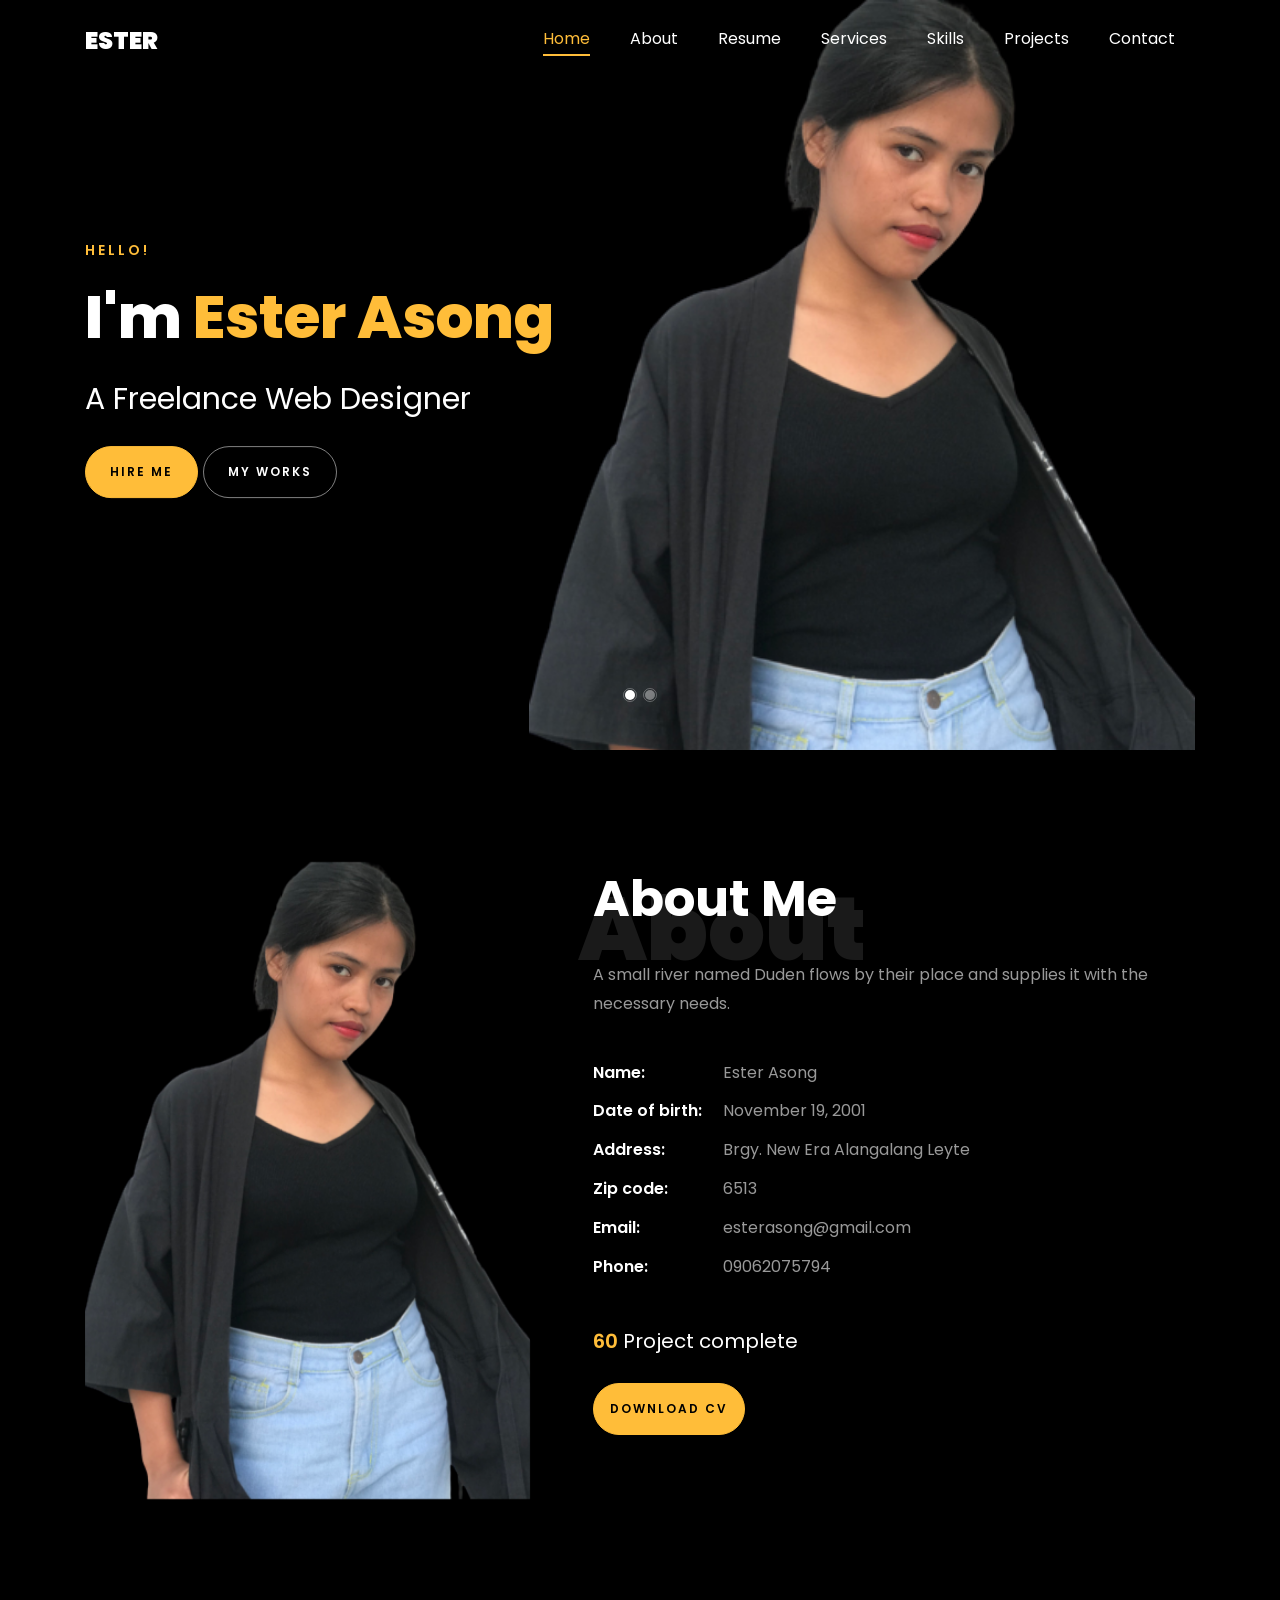
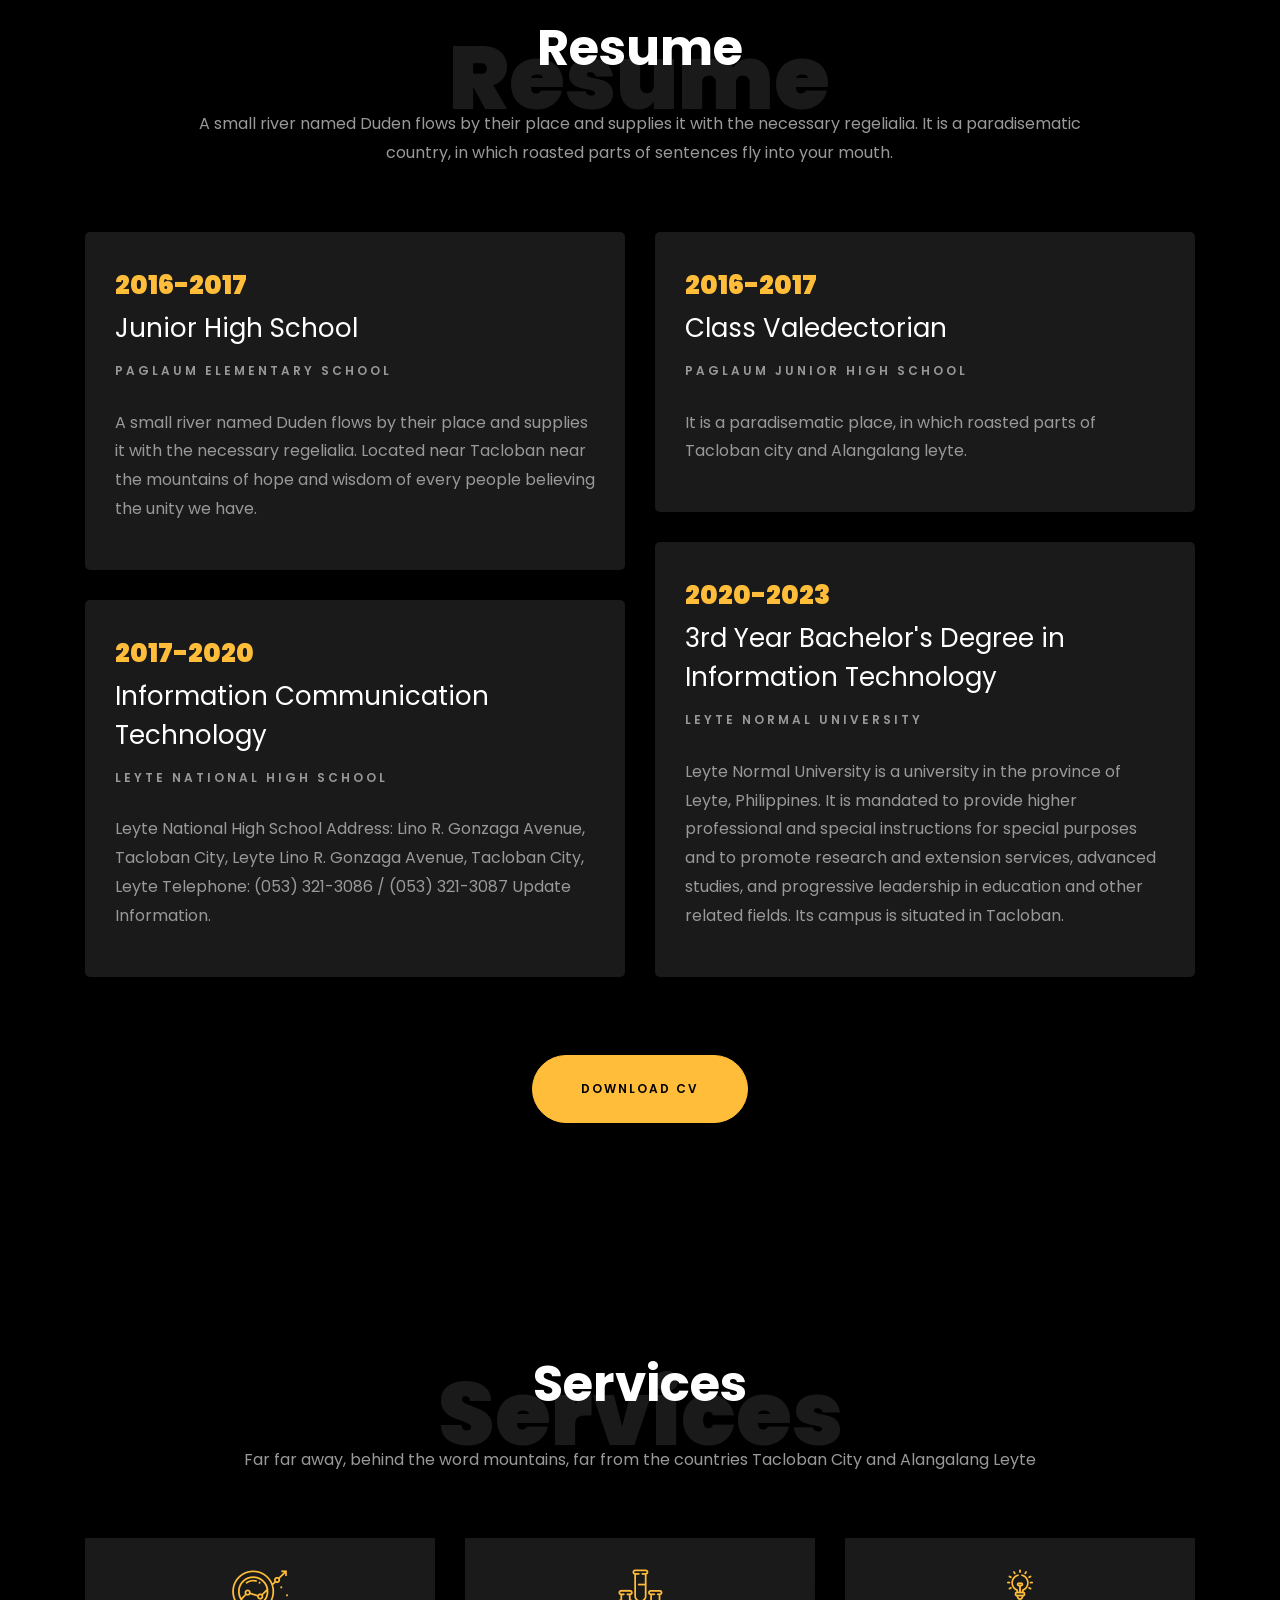
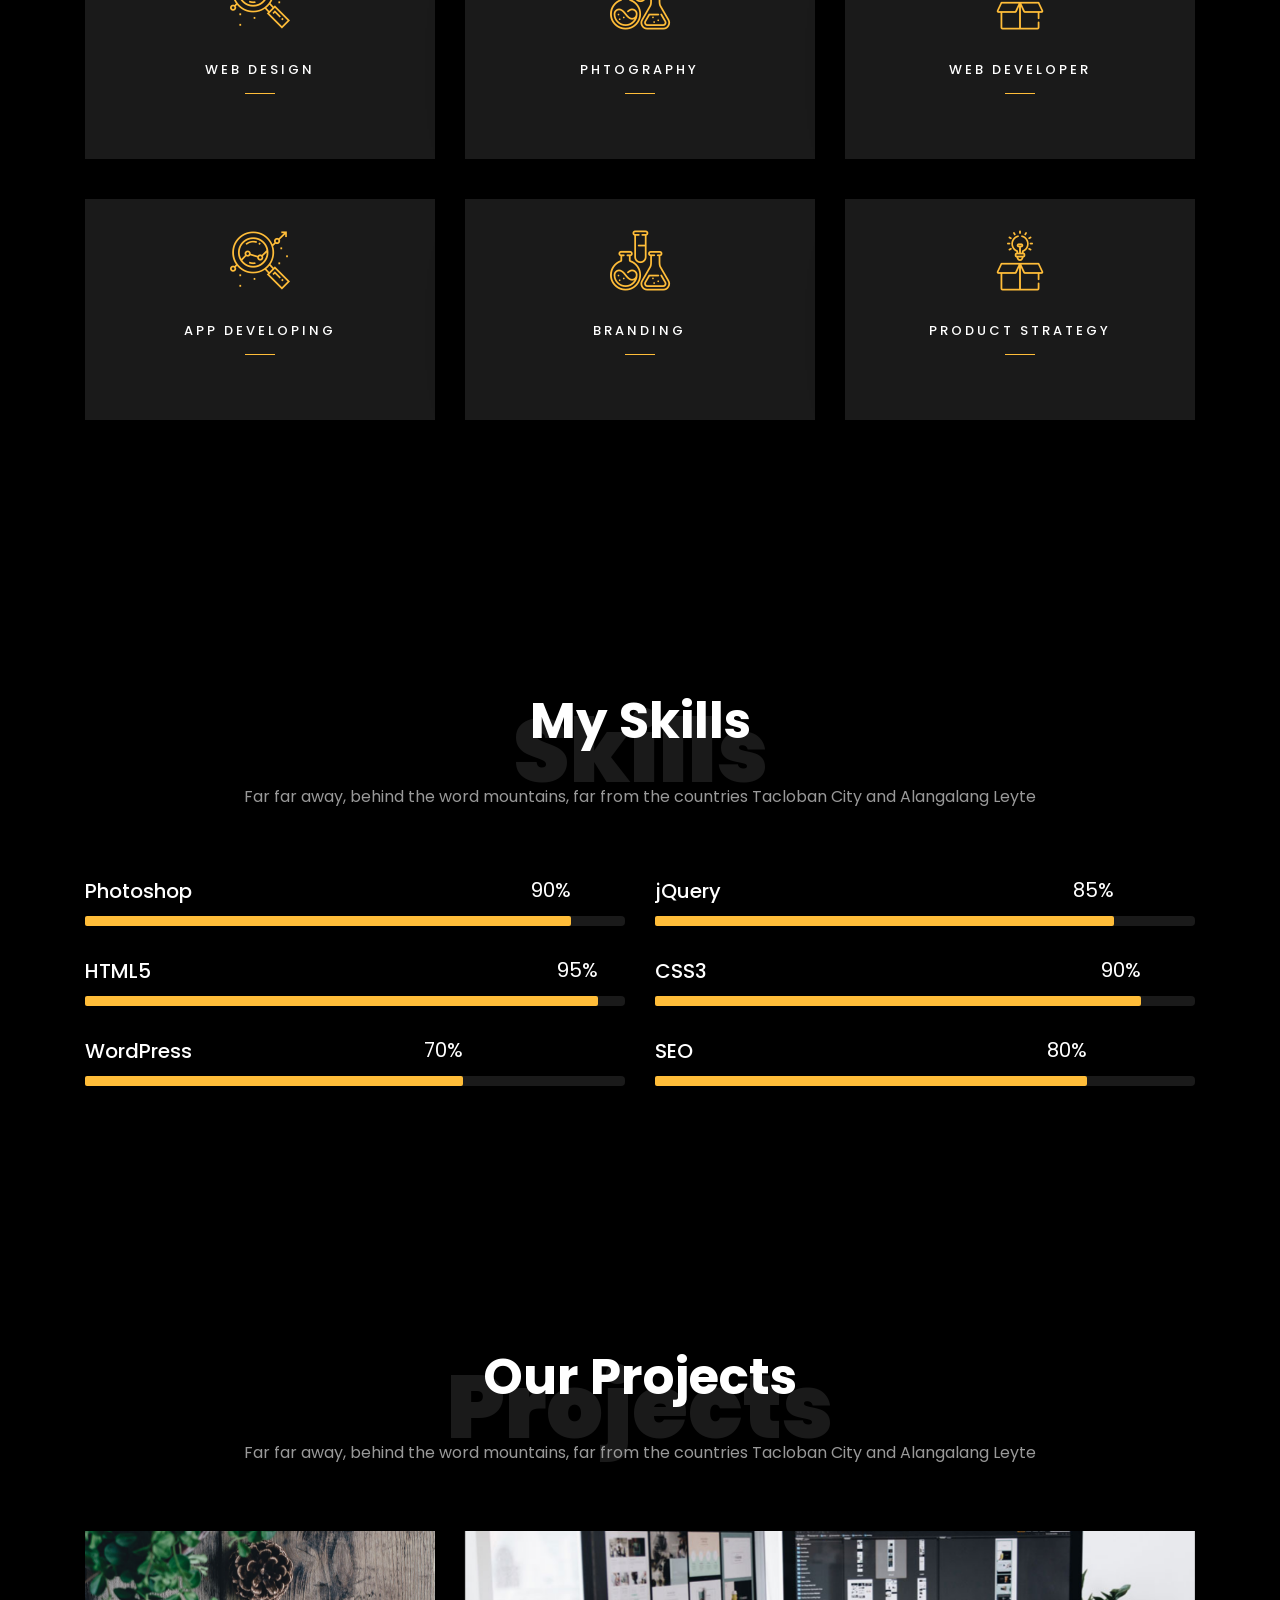
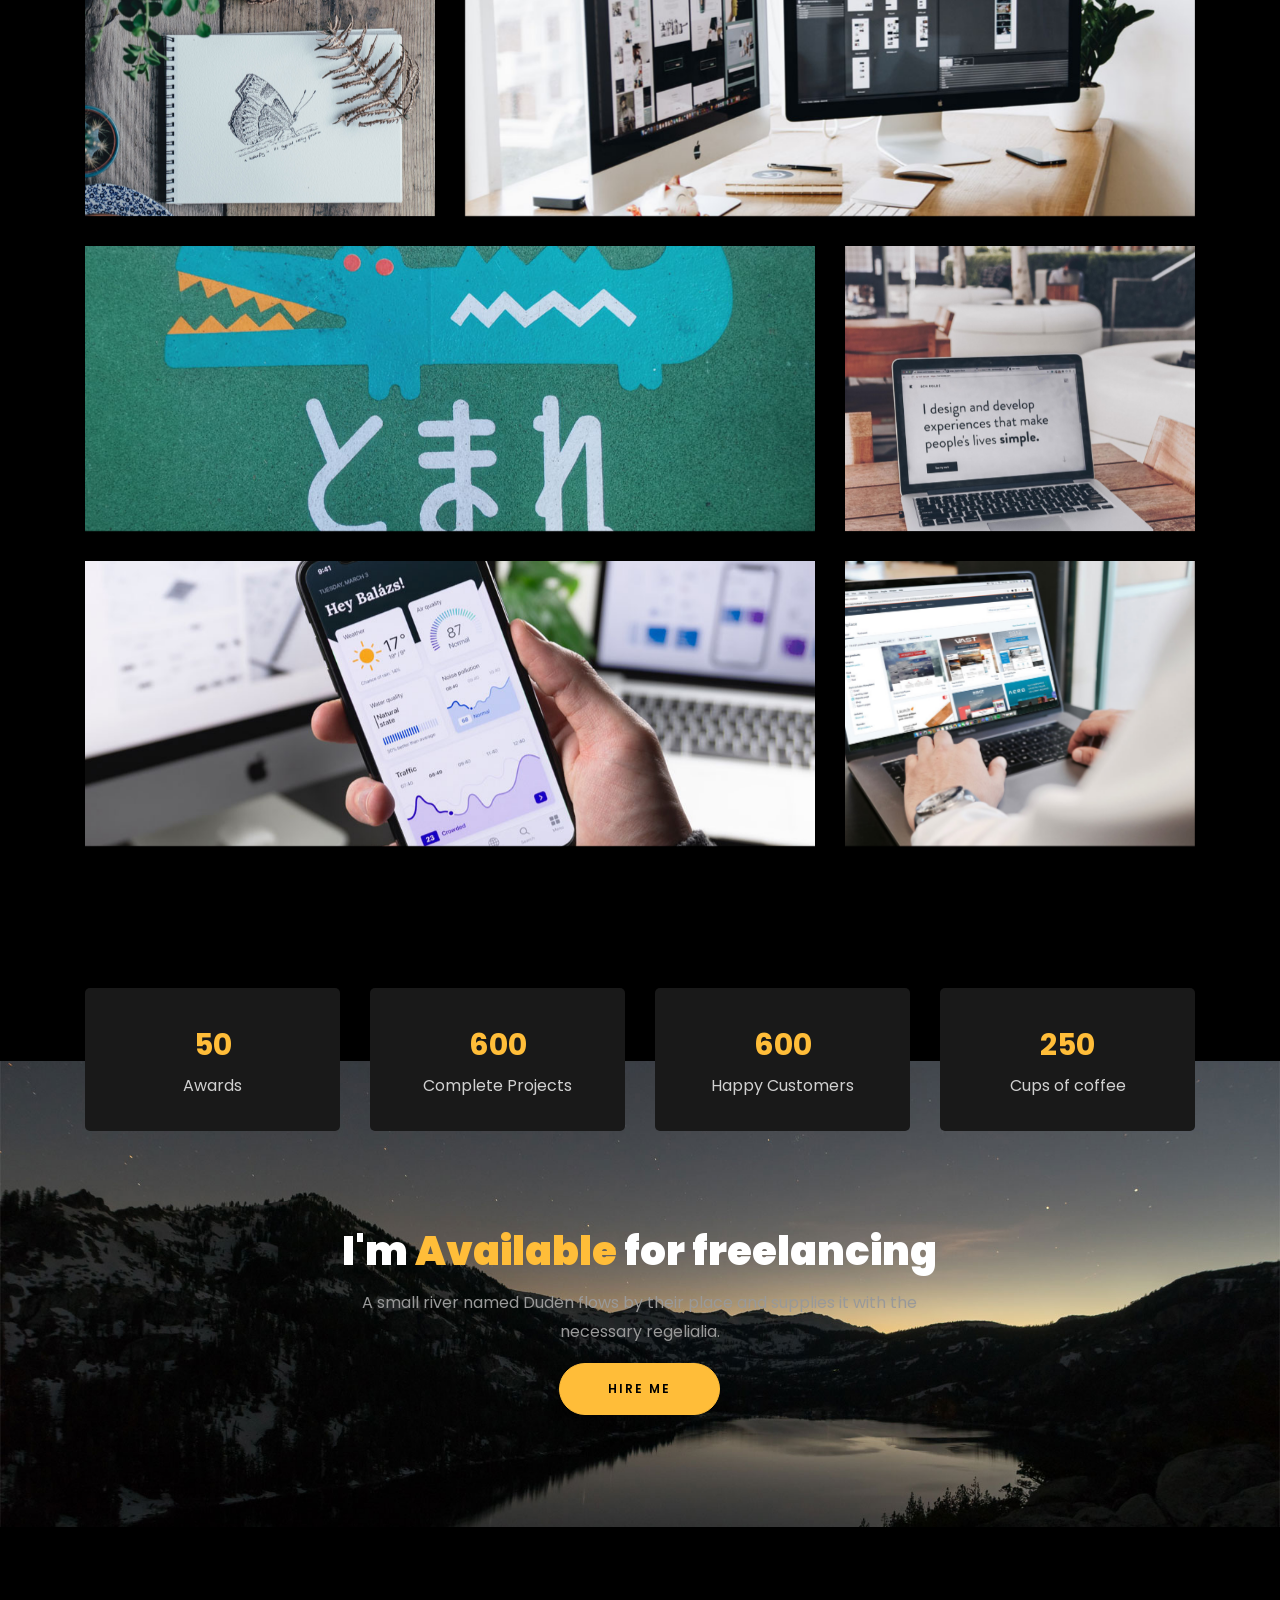
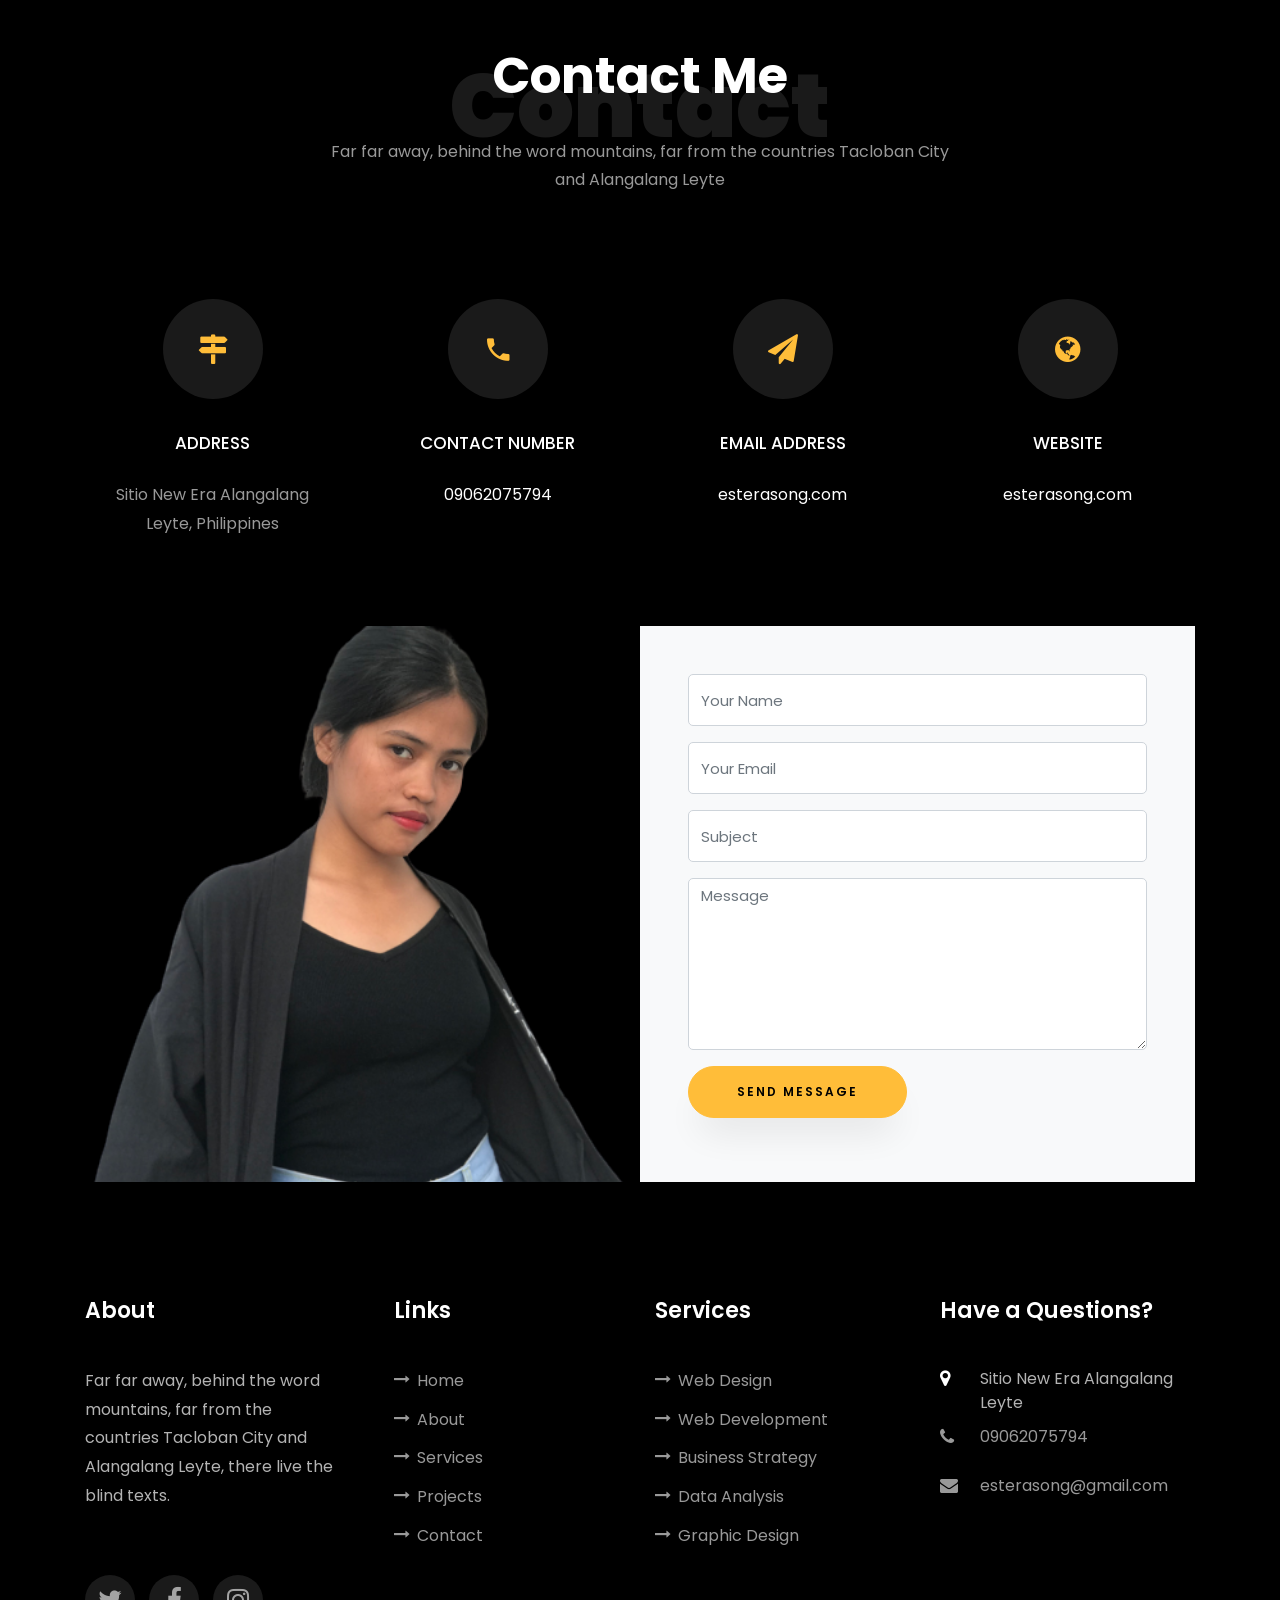
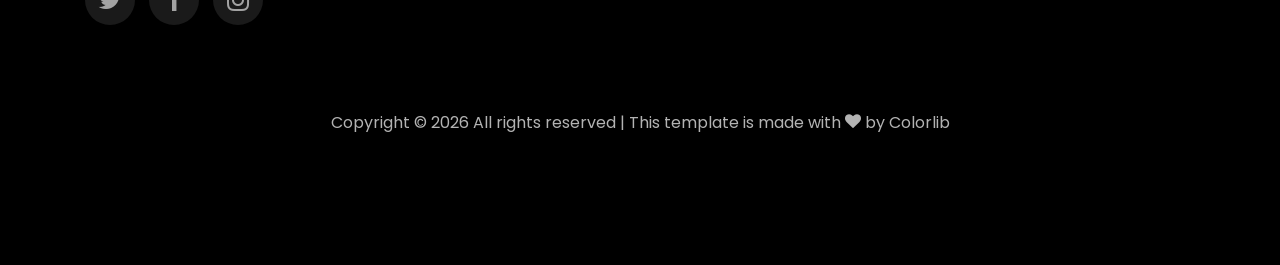
<file: index.html>
<!DOCTYPE html>
<html lang="en">

<head>
    <title>esterasong.com</title>
    <meta charset="utf-8">
    <meta name="viewport" content="width=device-width, initial-scale=1, shrink-to-fit=no">

    <link href="https://fonts.googleapis.com/css?family=Poppins:100,200,300,400,500,600,700,800,900" rel="stylesheet">

    <link rel="stylesheet" href="css/open-iconic-bootstrap.min.css">
    <link rel="stylesheet" href="css/animate.css">

    <link rel="stylesheet" href="css/owl.carousel.min.css">
    <link rel="stylesheet" href="css/owl.theme.default.min.css">
    <link rel="stylesheet" href="css/magnific-popup.css">

    <link rel="stylesheet" href="css/aos.css">

    <link rel="stylesheet" href="css/ionicons.min.css">

    <link rel="stylesheet" href="css/flaticon.css">
    <link rel="stylesheet" href="css/icomoon.css">
    <link rel="stylesheet" href="css/style.css">
</head>

<body data-spy="scroll" data-target=".site-navbar-target" data-offset="300">


    <nav class="navbar navbar-expand-lg navbar-dark ftco_navbar ftco-navbar-light site-navbar-target" id="ftco-navbar">
        <div class="container">
            <a class="navbar-brand" href="index.html">Ester</a>
            <button class="navbar-toggler js-fh5co-nav-toggle fh5co-nav-toggle" type="button" data-toggle="collapse" data-target="#ftco-nav" aria-controls="ftco-nav" aria-expanded="false" aria-label="Toggle navigation">
	        <span class="oi oi-menu"></span> Menu
	      </button>

            <div class="collapse navbar-collapse" id="ftco-nav">
                <ul class="navbar-nav nav ml-auto">
                    <li class="nav-item"><a href="#home-section" class="nav-link"><span>Home</span></a></li>
                    <li class="nav-item"><a href="#about-section" class="nav-link"><span>About</span></a></li>
                    <li class="nav-item"><a href="#resume-section" class="nav-link"><span>Resume</span></a></li>
                    <li class="nav-item"><a href="#services-section" class="nav-link"><span>Services</span></a></li>
                    <li class="nav-item"><a href="#skills-section" class="nav-link"><span>Skills</span></a></li>
                    <li class="nav-item"><a href="#projects-section" class="nav-link"><span>Projects</span></a></li>
                    <li class="nav-item"><a href="#contact-section" class="nav-link"><span>Contact</span></a></li>
                </ul>
            </div>
        </div>
    </nav>
    <section id="home-section" class="hero">
        <div class="home-slider  owl-carousel">
            <div class="slider-item ">
                <div class="overlay"></div>
                <div class="container">
                    <div class="row d-md-flex no-gutters slider-text align-items-end justify-content-end" data-scrollax-parent="true">
                        <div class="one-third js-fullheight order-md-last img" style="background-image:url(images/bg_1.png);">
                            <div class="overlay"></div>
                        </div>
                        <div class="one-forth d-flex  align-items-center ftco-animate" data-scrollax=" properties: { translateY: '70%' }">
                            <div class="text">
                                <span class="subheading">Hello!</span>
                                <h1 class="mb-4 mt-3">I'm <span>Ester Asong</span></h1>
                                <h2 class="mb-4">A Freelance Web Designer</h2>
                                <p><a href="#" class="btn btn-primary py-3 px-4">Hire me</a> <a href="#" class="btn btn-white btn-outline-white py-3 px-4">My works</a></p>
                            </div>
                        </div>
                    </div>
                </div>
            </div>

            <div class="slider-item">
                <div class="overlay"></div>
                <div class="container">
                    <div class="row d-flex no-gutters slider-text align-items-end justify-content-end" data-scrollax-parent="true">
                        <div class="one-third js-fullheight order-md-last img" style="background-image:url(images/bg_2.png);">
                            <div class="overlay"></div>
                        </div>
                        <div class="one-forth d-flex align-items-center ftco-animate" data-scrollax=" properties: { translateY: '70%' }">
                            <div class="text">
                                <span class="subheading">Hello!</span>
                                <h1 class="mb-4 mt-3">I'm a <span>web designer</span> based in Leyte</h1>
                                <p><a href="#" class="btn btn-primary py-3 px-4">Hire me</a> <a href="#" class="btn btn-white btn-outline-white py-3 px-4">My works</a></p>
                            </div>
                        </div>
                    </div>
                </div>
            </div>
        </div>
    </section>

    <section class="ftco-about img ftco-section ftco-no-pb" id="about-section">
        <div class="container">
            <div class="row d-flex">
                <div class="col-md-6 col-lg-5 d-flex">
                    <div class="img-about img d-flex align-items-stretch">
                        <div class="overlay"></div>
                        <div class="img d-flex align-self-stretch align-items-center" style="background-image:url(images/bg_1.png);">
                        </div>
                    </div>
                </div>
                <div class="col-md-6 col-lg-7 pl-lg-5 pb-5">
                    <div class="row justify-content-start pb-3">
                        <div class="col-md-12 heading-section ftco-animate">
                            <h1 class="big">About</h1>
                            <h2 class="mb-4">About Me</h2>
                            <p>A small river named Duden flows by their place and supplies it with the necessary needs.</p>
                            <ul class="about-info mt-4 px-md-0 px-2">
                                <li class="d-flex"><span>Name:</span> <span>Ester Asong</span></li>
                                <li class="d-flex"><span>Date of birth:</span> <span>November 19, 2001</span></li>
                                <li class="d-flex"><span>Address:</span> <span>Brgy. New Era Alangalang Leyte</span></li>
                                <li class="d-flex"><span>Zip code:</span> <span>6513</span></li>
                                <li class="d-flex"><span>Email:</span> <span>esterasong@gmail.com</span></li>
                                <li class="d-flex"><span>Phone: </span> <span>09062075794</span></li>
                            </ul>
                        </div>
                    </div>
                    <div class="counter-wrap ftco-animate d-flex mt-md-3">
                        <div class="text">
                            <p class="mb-4">
                                <span class="number" data-number="120">0</span>
                                <span>Project complete</span>
                            </p>
                            <p><a href="#" class="btn btn-primary py-3 px-3">Download CV</a></p>
                        </div>
                    </div>
                </div>
            </div>
        </div>
    </section>

    <section class="ftco-section ftco-no-pb" id="resume-section">
        <div class="container">
            <div class="row justify-content-center pb-5">
                <div class="col-md-10 heading-section text-center ftco-animate">
                    <h1 class="big big-2">Resume</h1>
                    <h2 class="mb-4">Resume</h2>
                    <p>A small river named Duden flows by their place and supplies it with the necessary regelialia. It is a paradisematic country, in which roasted parts of sentences fly into your mouth.</p>
                </div>
            </div>
            <div class="row">
                <div class="col-md-6">
                    <div class="resume-wrap ftco-animate">
                        <span class="date">2016-2017</span>
                        <h2>Junior High School</h2>
                        <span class="position">Paglaum Elementary School</span>
                        <p class="mt-4">A small river named Duden flows by their place and supplies it with the necessary regelialia. Located near Tacloban near the mountains of hope and wisdom of every people believing the unity we have.</p>
                    </div>
                    <div class="resume-wrap ftco-animate">
                        <span class="date">2017-2020</span>
                        <h2>Information Communication Technology</h2>
                        <span class="position">Leyte National High School</span>
                        <p class="mt-4">Leyte National High School Address: Lino R. Gonzaga Avenue, Tacloban City, Leyte Lino R. Gonzaga Avenue, Tacloban City, Leyte Telephone: (053) 321-3086 / (053) 321-3087 Update Information.</p>
                    </div>

                </div>

                <div class="col-md-6">
                    <div class="resume-wrap ftco-animate">
                        <span class="date">2016-2017</span>
                        <h2>Class Valedectorian</h2>
                        <span class="position">Paglaum Junior High School</span>
                        <p class="mt-4">It is a paradisematic place, in which roasted parts of Tacloban city and Alangalang leyte.</p>
                    </div>
                    <div class="resume-wrap ftco-animate">
                        <span class="date">2020-2023</span>
                        <h2>3rd Year Bachelor's Degree in Information Technology</h2>
                        <span class="position">Leyte Normal University</span>
                        <p class="mt-4">Leyte Normal University is a university in the province of Leyte, Philippines. It is mandated to provide higher professional and special instructions for special purposes and to promote research and extension services, advanced
                            studies, and progressive leadership in education and other related fields. Its campus is situated in Tacloban.</p>
                    </div>
                </div>
            </div>
            <div class="row justify-content-center mt-5">
                <div class="col-md-6 text-center ftco-animate">
                    <p><a href="#" class="btn btn-primary py-4 px-5">Download CV</a></p>
                </div>
            </div>
        </div>
    </section>

    <section class="ftco-section" id="services-section">
        <div class="container">
            <div class="row justify-content-center py-5 mt-5">
                <div class="col-md-12 heading-section text-center ftco-animate">
                    <h1 class="big big-2">Services</h1>
                    <h2 class="mb-4">Services</h2>
                    <p>Far far away, behind the word mountains, far from the countries Tacloban City and Alangalang Leyte</p>
                </div>
            </div>
            <div class="row">
                <div class="col-md-4 text-center d-flex ftco-animate">
                    <a href="#" class="services-1">
                        <span class="icon">
								<i class="flaticon-analysis"></i>
							</span>
                        <div class="desc">
                            <h3 class="mb-5">Web Design</h3>
                        </div>
                    </a>
                </div>
                <div class="col-md-4 text-center d-flex ftco-animate">
                    <a href="#" class="services-1">
                        <span class="icon">
								<i class="flaticon-flasks"></i>
							</span>
                        <div class="desc">
                            <h3 class="mb-5">Phtography</h3>
                        </div>
                    </a>
                </div>
                <div class="col-md-4 text-center d-flex ftco-animate">
                    <a href="#" class="services-1">
                        <span class="icon">
								<i class="flaticon-ideas"></i>
							</span>
                        <div class="desc">
                            <h3 class="mb-5">Web Developer</h3>
                        </div>
                    </a>
                </div>

                <div class="col-md-4 text-center d-flex ftco-animate">
                    <a href="#" class="services-1">
                        <span class="icon">
								<i class="flaticon-analysis"></i>
							</span>
                        <div class="desc">
                            <h3 class="mb-5">App Developing</h3>
                        </div>
                    </a>
                </div>
                <div class="col-md-4 text-center d-flex ftco-animate">
                    <a href="#" class="services-1">
                        <span class="icon">
								<i class="flaticon-flasks"></i>
							</span>
                        <div class="desc">
                            <h3 class="mb-5">Branding</h3>
                        </div>
                    </a>
                </div>
                <div class="col-md-4 text-center d-flex ftco-animate">
                    <a href="#" class="services-1">
                        <span class="icon">
								<i class="flaticon-ideas"></i>
							</span>
                        <div class="desc">
                            <h3 class="mb-5">Product Strategy</h3>
                        </div>
                    </a>
                </div>
            </div>
        </div>
    </section>


    <section class="ftco-section" id="skills-section">
        <div class="container">
            <div class="row justify-content-center pb-5">
                <div class="col-md-12 heading-section text-center ftco-animate">
                    <h1 class="big big-2">Skills</h1>
                    <h2 class="mb-4">My Skills</h2>
                    <p>Far far away, behind the word mountains, far from the countries Tacloban City and Alangalang Leyte</p>
                </div>
            </div>
            <div class="row">
                <div class="col-md-6 animate-box">
                    <div class="progress-wrap ftco-animate">
                        <h3>Photoshop</h3>
                        <div class="progress">
                            <div class="progress-bar color-1" role="progressbar" aria-valuenow="90" aria-valuemin="0" aria-valuemax="100" style="width:90%">
                                <span>90%</span>
                            </div>
                        </div>
                    </div>
                </div>
                <div class="col-md-6 animate-box">
                    <div class="progress-wrap ftco-animate">
                        <h3>jQuery</h3>
                        <div class="progress">
                            <div class="progress-bar color-2" role="progressbar" aria-valuenow="85" aria-valuemin="0" aria-valuemax="100" style="width:85%">
                                <span>85%</span>
                            </div>
                        </div>
                    </div>
                </div>
                <div class="col-md-6 animate-box">
                    <div class="progress-wrap ftco-animate">
                        <h3>HTML5</h3>
                        <div class="progress">
                            <div class="progress-bar color-3" role="progressbar" aria-valuenow="95" aria-valuemin="0" aria-valuemax="100" style="width:95%">
                                <span>95%</span>
                            </div>
                        </div>
                    </div>
                </div>
                <div class="col-md-6 animate-box">
                    <div class="progress-wrap ftco-animate">
                        <h3>CSS3</h3>
                        <div class="progress">
                            <div class="progress-bar color-4" role="progressbar" aria-valuenow="90" aria-valuemin="0" aria-valuemax="100" style="width:90%">
                                <span>90%</span>
                            </div>
                        </div>
                    </div>
                </div>
                <div class="col-md-6 animate-box">
                    <div class="progress-wrap ftco-animate">
                        <h3>WordPress</h3>
                        <div class="progress">
                            <div class="progress-bar color-5" role="progressbar" aria-valuenow="70" aria-valuemin="0" aria-valuemax="100" style="width:70%">
                                <span>70%</span>
                            </div>
                        </div>
                    </div>
                </div>
                <div class="col-md-6 animate-box">
                    <div class="progress-wrap ftco-animate">
                        <h3>SEO</h3>
                        <div class="progress">
                            <div class="progress-bar color-6" role="progressbar" aria-valuenow="80" aria-valuemin="0" aria-valuemax="100" style="width:80%">
                                <span>80%</span>
                            </div>
                        </div>
                    </div>
                </div>
            </div>
        </div>
    </section>


    <section class="ftco-section ftco-project" id="projects-section">
        <div class="container">
            <div class="row justify-content-center pb-5">
                <div class="col-md-12 heading-section text-center ftco-animate">
                    <h1 class="big big-2">Projects</h1>
                    <h2 class="mb-4">Our Projects</h2>
                    <p>Far far away, behind the word mountains, far from the countries Tacloban City and Alangalang Leyte</p>
                </div>
            </div>
            <div class="row">
                <div class="col-md-4">
                    <div class="project img ftco-animate d-flex justify-content-center align-items-center" style="background-image: url(images/project-4.jpg);">
                        <div class="overlay"></div>
                        <div class="text text-center p-4">
                            <h3><a href="#">Branding &amp; Illustration Design</a></h3>
                            <span>Web Design</span>
                        </div>
                    </div>
                </div>
                <div class="col-md-8">
                    <div class="project img ftco-animate d-flex justify-content-center align-items-center" style="background-image: url(images/project-5.jpg);">
                        <div class="overlay"></div>
                        <div class="text text-center p-4">
                            <h3><a href="#">Branding &amp; Illustration Design</a></h3>
                            <span>Web Design</span>
                        </div>
                    </div>
                </div>

                <div class="col-md-8">
                    <div class="project img ftco-animate d-flex justify-content-center align-items-center" style="background-image: url(images/project-1.jpg);">
                        <div class="overlay"></div>
                        <div class="text text-center p-4">
                            <h3><a href="#">Branding &amp; Illustration Design</a></h3>
                            <span>Web Design</span>
                        </div>
                    </div>

                    <div class="project img ftco-animate d-flex justify-content-center align-items-center" style="background-image: url(images/project-6.jpg);">
                        <div class="overlay"></div>
                        <div class="text text-center p-4">
                            <h3><a href="#">Branding &amp; Illustration Design</a></h3>
                            <span>Web Design</span>
                        </div>
                    </div>
                </div>
                <div class="col-md-4">
                    <div class="row">
                        <div class="col-md-12">
                            <div class="project img ftco-animate d-flex justify-content-center align-items-center" style="background-image: url(images/project-2.jpg);">
                                <div class="overlay"></div>
                                <div class="text text-center p-4">
                                    <h3><a href="#">Branding &amp; Illustration Design</a></h3>
                                    <span>Web Design</span>
                                </div>
                            </div>
                        </div>
                        <div class="col-md-12">
                            <div class="project img ftco-animate d-flex justify-content-center align-items-center" style="background-image: url(images/project-3.jpg);">
                                <div class="overlay"></div>
                                <div class="text text-center p-4">
                                    <h3><a href="#">Branding &amp; Illustration Design</a></h3>
                                    <span>Web Design</span>
                                </div>
                            </div>
                        </div>
                    </div>
                </div>
            </div>
        </div>
    </section>

    <section class="ftco-section ftco-no-pt ftco-no-pb ftco-counter img" id="section-counter">
        <div class="container">
            <div class="row d-md-flex align-items-center">
                <div class="col-md d-flex justify-content-center counter-wrap ftco-animate">
                    <div class="block-18">
                        <div class="text">
                            <strong class="number" data-number="100">0</strong>
                            <span>Awards</span>
                        </div>
                    </div>
                </div>
                <div class="col-md d-flex justify-content-center counter-wrap ftco-animate">
                    <div class="block-18">
                        <div class="text">
                            <strong class="number" data-number="1200">0</strong>
                            <span>Complete Projects</span>
                        </div>
                    </div>
                </div>
                <div class="col-md d-flex justify-content-center counter-wrap ftco-animate">
                    <div class="block-18">
                        <div class="text">
                            <strong class="number" data-number="1200">0</strong>
                            <span>Happy Customers</span>
                        </div>
                    </div>
                </div>
                <div class="col-md d-flex justify-content-center counter-wrap ftco-animate">
                    <div class="block-18">
                        <div class="text">
                            <strong class="number" data-number="500">0</strong>
                            <span>Cups of coffee</span>
                        </div>
                    </div>
                </div>
            </div>
        </div>
    </section>

    <section class="ftco-section ftco-hireme img margin-top" style="background-image: url(images/bg_1.jpg)">
        <div class="container">
            <div class="row justify-content-center">
                <div class="col-md-7 ftco-animate text-center">
                    <h2>I'm <span>Available</span> for freelancing</h2>
                    <p>A small river named Duden flows by their place and supplies it with the necessary regelialia.</p>
                    <p class="mb-0"><a href="#" class="btn btn-primary py-3 px-5">Hire me</a></p>
                </div>
            </div>
        </div>
    </section>

    <section class="ftco-section contact-section ftco-no-pb" id="contact-section">
        <div class="container">
            <div class="row justify-content-center mb-5 pb-3">
                <div class="col-md-7 heading-section text-center ftco-animate">
                    <h1 class="big big-2">Contact</h1>
                    <h2 class="mb-4">Contact Me</h2>
                    <p>Far far away, behind the word mountains, far from the countries Tacloban City and Alangalang Leyte</p>
                </div>
            </div>

            <div class="row d-flex contact-info mb-5">
                <div class="col-md-6 col-lg-3 d-flex ftco-animate">
                    <div class="align-self-stretch box p-4 text-center">
                        <div class="icon d-flex align-items-center justify-content-center">
                            <span class="icon-map-signs"></span>
                        </div>
                        <h3 class="mb-4">Address</h3>
                        <p>Sitio New Era Alangalang Leyte, Philippines</p>
                    </div>
                </div>
                <div class="col-md-6 col-lg-3 d-flex ftco-animate">
                    <div class="align-self-stretch box p-4 text-center">
                        <div class="icon d-flex align-items-center justify-content-center">
                            <span class="icon-phone2"></span>
                        </div>
                        <h3 class="mb-4">Contact Number</h3>
                        <p><a href="tel://1234567920">09062075794</a></p>
                    </div>
                </div>
                <div class="col-md-6 col-lg-3 d-flex ftco-animate">
                    <div class="align-self-stretch box p-4 text-center">
                        <div class="icon d-flex align-items-center justify-content-center">
                            <span class="icon-paper-plane"></span>
                        </div>
                        <h3 class="mb-4">Email Address</h3>
                        <p><a href="mailto:esterasong.com">esterasong.com</a></p>
                    </div>
                </div>
                <div class="col-md-6 col-lg-3 d-flex ftco-animate">
                    <div class="align-self-stretch box p-4 text-center">
                        <div class="icon d-flex align-items-center justify-content-center">
                            <span class="icon-globe"></span>
                        </div>
                        <h3 class="mb-4">Website</h3>
                        <p><a href="#">esterasong.com</a></p>
                    </div>
                </div>
            </div>

            <div class="row no-gutters block-9">
                <div class="col-md-6 order-md-last d-flex">
                    <form action="#" class="bg-light p-4 p-md-5 contact-form">
                        <div class="form-group">
                            <input type="text" class="form-control" placeholder="Your Name">
                        </div>
                        <div class="form-group">
                            <input type="text" class="form-control" placeholder="Your Email">
                        </div>
                        <div class="form-group">
                            <input type="text" class="form-control" placeholder="Subject">
                        </div>
                        <div class="form-group">
                            <textarea name="" id="" cols="30" rows="7" class="form-control" placeholder="Message"></textarea>
                        </div>
                        <div class="form-group">
                            <input type="submit" value="Send Message" class="btn btn-primary py-3 px-5">
                        </div>
                    </form>

                </div>

                <div class="col-md-6 d-flex">
                    <div class="img" style="background-image: url(images/about.jpg);"></div>
                </div>
            </div>
        </div>
    </section>


    <footer class="ftco-footer ftco-section">
        <div class="container">
            <div class="row mb-5">
                <div class="col-md">
                    <div class="ftco-footer-widget mb-4">
                        <h2 class="ftco-heading-2">About</h2>
                        <p>Far far away, behind the word mountains, far from the countries Tacloban City and Alangalang Leyte, there live the blind texts.</p>
                        <ul class="ftco-footer-social list-unstyled float-md-left float-lft mt-5">
                            <li class="ftco-animate"><a href="#"><span class="icon-twitter"></span></a></li>
                            <li class="ftco-animate"><a href="#"><span class="icon-facebook"></span></a></li>
                            <li class="ftco-animate"><a href="#"><span class="icon-instagram"></span></a></li>
                        </ul>
                    </div>
                </div>
                <div class="col-md">
                    <div class="ftco-footer-widget mb-4 ml-md-4">
                        <h2 class="ftco-heading-2">Links</h2>
                        <ul class="list-unstyled">
                            <li><a href="#"><span class="icon-long-arrow-right mr-2"></span>Home</a></li>
                            <li><a href="#"><span class="icon-long-arrow-right mr-2"></span>About</a></li>
                            <li><a href="#"><span class="icon-long-arrow-right mr-2"></span>Services</a></li>
                            <li><a href="#"><span class="icon-long-arrow-right mr-2"></span>Projects</a></li>
                            <li><a href="#"><span class="icon-long-arrow-right mr-2"></span>Contact</a></li>
                        </ul>
                    </div>
                </div>
                <div class="col-md">
                    <div class="ftco-footer-widget mb-4">
                        <h2 class="ftco-heading-2">Services</h2>
                        <ul class="list-unstyled">
                            <li><a href="#"><span class="icon-long-arrow-right mr-2"></span>Web Design</a></li>
                            <li><a href="#"><span class="icon-long-arrow-right mr-2"></span>Web Development</a></li>
                            <li><a href="#"><span class="icon-long-arrow-right mr-2"></span>Business Strategy</a></li>
                            <li><a href="#"><span class="icon-long-arrow-right mr-2"></span>Data Analysis</a></li>
                            <li><a href="#"><span class="icon-long-arrow-right mr-2"></span>Graphic Design</a></li>
                        </ul>
                    </div>
                </div>
                <div class="col-md">
                    <div class="ftco-footer-widget mb-4">
                        <h2 class="ftco-heading-2">Have a Questions?</h2>
                        <div class="block-23 mb-3">
                            <ul>
                                <li><span class="icon icon-map-marker"></span><span class="text">Sitio New Era Alangalang Leyte</span></li>
                                <li><a href="#"><span class="icon icon-phone"></span><span class="text">09062075794</span></a></li>
                                <li><a href="#"><span class="icon icon-envelope"></span><span class="text">esterasong@gmail.com</span></a></li>
                            </ul>
                        </div>
                    </div>
                </div>
            </div>
            <div class="row">
                <div class="col-md-12 text-center">

                    <p>
                        <!-- Link back to Colorlib can't be removed. Template is licensed under CC BY 3.0. -->
                        Copyright &copy;
                        <script>
                            document.write(new Date().getFullYear());
                        </script> All rights reserved | This template is made with <i class="icon-heart color-danger" aria-hidden="true"></i> by <a href="https://colorlib.com" target="_blank">Colorlib</a>
                        <!-- Link back to Colorlib can't be removed. Template is licensed under CC BY 3.0. -->
                    </p>
                </div>
            </div>
        </div>
    </footer>



    <!-- loader -->
    <div id="ftco-loader" class="show fullscreen"><svg class="circular" width="48px" height="48px"><circle class="path-bg" cx="24" cy="24" r="22" fill="none" stroke-width="4" stroke="#eeeeee"/><circle class="path" cx="24" cy="24" r="22" fill="none" stroke-width="4" stroke-miterlimit="10" stroke="#F96D00"/></svg></div>


    <script src="js/jquery.min.js"></script>
    <script src="js/jquery-migrate-3.0.1.min.js"></script>
    <script src="js/popper.min.js"></script>
    <script src="js/bootstrap.min.js"></script>
    <script src="js/jquery.easing.1.3.js"></script>
    <script src="js/jquery.waypoints.min.js"></script>
    <script src="js/jquery.stellar.min.js"></script>
    <script src="js/owl.carousel.min.js"></script>
    <script src="js/jquery.magnific-popup.min.js"></script>
    <script src="js/aos.js"></script>
    <script src="js/jquery.animateNumber.min.js"></script>
    <script src="js/scrollax.min.js"></script>

    <script src="js/main.js"></script>

</body>

</html>
</file>
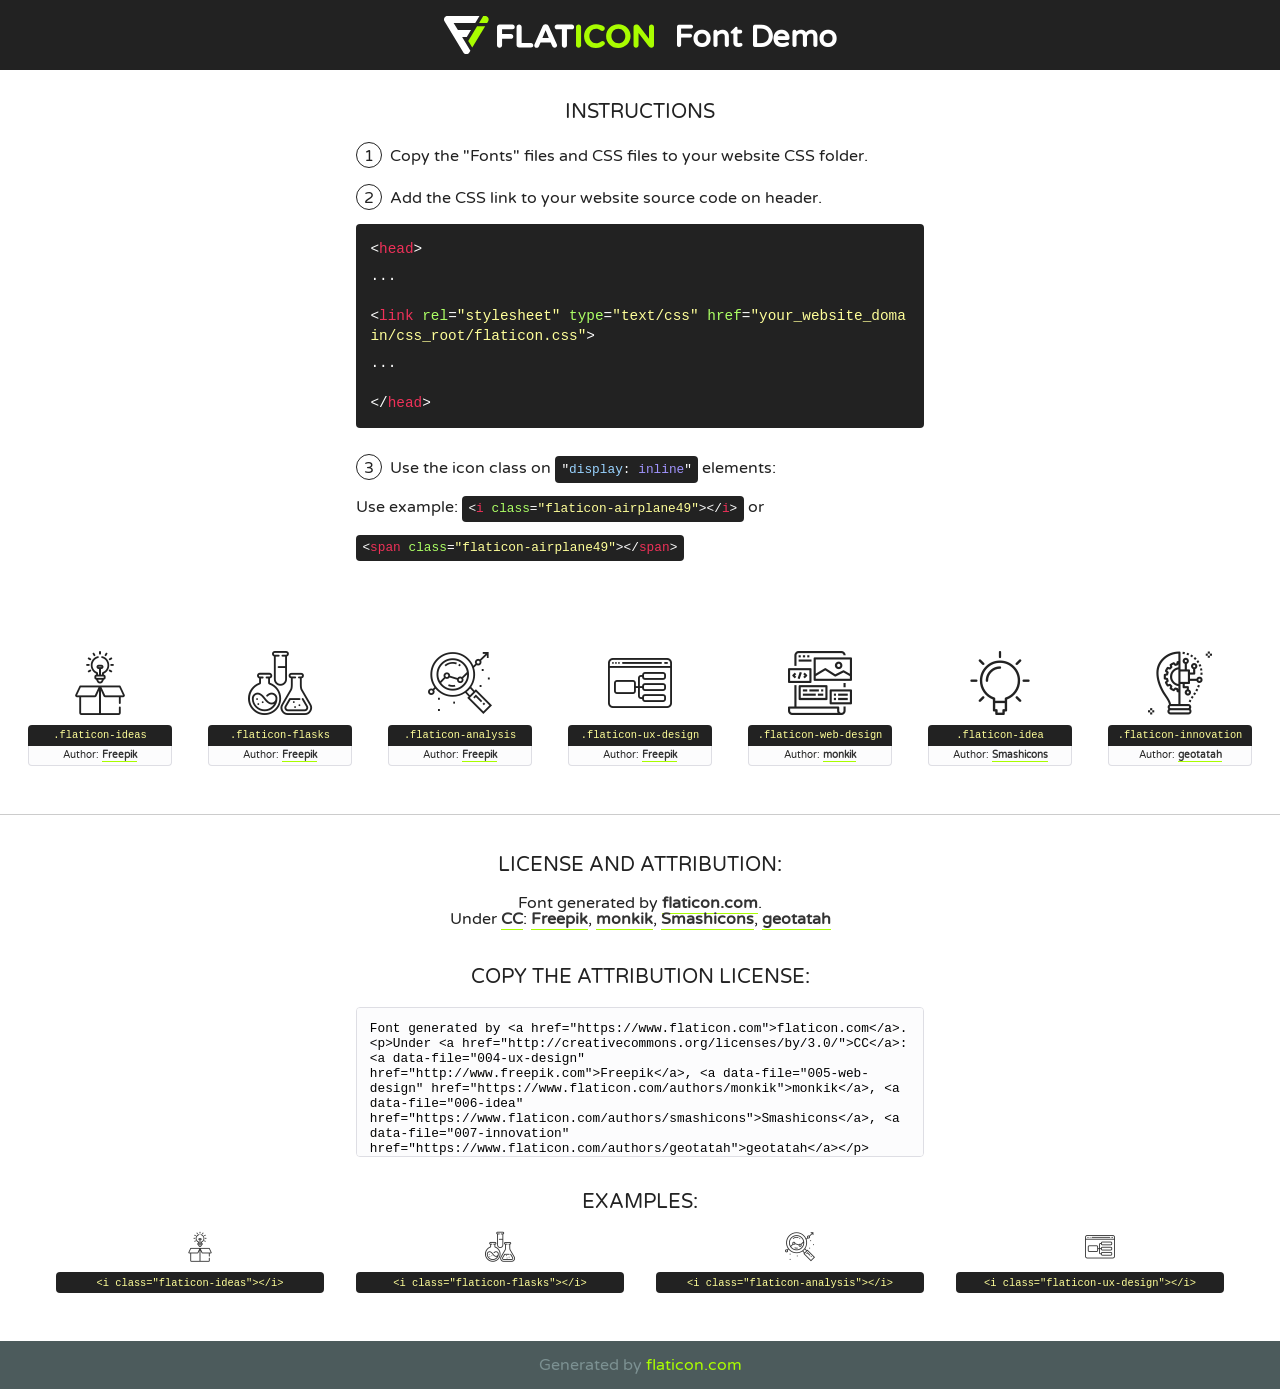
<file: fonts/flaticon/font/flaticon.html>
<!DOCTYPE html>
<!--
  Flaticon icon font: Flaticon
  Creation date: 20/03/2019 02:18
-->
<html>
<!DOCTYPE html>
<html>

<head>
    <title>Flaticon WebFont</title>
    <link href="http://fonts.googleapis.com/css?family=Varela+Round" rel="stylesheet" type="text/css" />
    <link rel="stylesheet" type="text/css" href="flaticon.css">
    <meta charset="UTF-8">
    <style>
    html, body, div, span, applet, object, iframe,
    h1, h2, h3, h4, h5, h6, p, blockquote, pre,
    a, abbr, acronym, address, big, cite, code,
    del, dfn, em, img, ins, kbd, q, s, samp,
    small, strike, strong, sub, sup, tt, var,
    b, u, i, center,
    dl, dt, dd, ol, ul, li,
    fieldset, form, label, legend,
    table, caption, tbody, tfoot, thead, tr, th, td,
    article, aside, canvas, details, embed, 
    figure, figcaption, footer, header, hgroup, 
    menu, nav, output, ruby, section, summary,
    time, mark, audio, video {
        margin: 0;
        padding: 0;
        border: 0;
        font-size: 100%;
        font: inherit;
        vertical-align: baseline;
    }
    /* HTML5 display-role reset for older browsers */
    article, aside, details, figcaption, figure, 
    footer, header, hgroup, menu, nav, section {
        display: block;
    }
    body {
        line-height: 1;
    }
    ol, ul {
        list-style: none;
    }
    blockquote, q {
        quotes: none;
    }
    blockquote:before, blockquote:after,
    q:before, q:after {
        content: '';
        content: none;
    }
    table {
        border-collapse: collapse;
        border-spacing: 0;
    }
    body {
        font-family: 'Varela Round', Helvetica, Arial, sans-serif;
        font-size: 16px;
        color: #222;
    }
    a {
        color: #333;
        border-bottom: 1px solid #a9fd00;
        font-weight: bold;
        text-decoration: none;
    }
    * {
        -moz-box-sizing: border-box;
        -webkit-box-sizing: border-box;
        box-sizing: border-box;
        margin: 0;
        padding: 0;
    }
    [class^="flaticon-"]:before, [class*=" flaticon-"]:before, [class^="flaticon-"]:after, [class*=" flaticon-"]:after {
        font-family: Flaticon;
        font-size: 30px;
        font-style: normal;
        margin-left: 20px;
        color: #333;
    }
    .wrapper {
        max-width: 600px;
        margin: auto;
        padding: 0 1em;
    }
    .title {
        font-size: 1.25em;
        text-align: center;
        margin-bottom: 1em;
        text-transform: uppercase;
    }
    header {
        text-align: center;
        background-color: #222;
        color: #fff;
        padding: 1em;
    }
    header .logo {
        width: 210px;
        height: 38px;
        display: inline-block;
        vertical-align: middle;
        margin-right: 1em;
        border: none;
    }
    header strong {
        font-size: 1.95em;
        font-weight: bold;
        vertical-align: middle;
        margin-top: 5px;
        display: inline-block;
    }
    .demo {
        margin: 2em auto;
        line-height: 1.25em;
    }
    .demo ul li {
        margin-bottom: 1em;
    }
    .demo ul li .num {
        color: #222;
        border-radius: 20px;
        display: inline-block;
        width: 26px;
        padding: 3px;
        height: 26px;
        text-align: center;
        margin-right: 0.5em;
        border: 1px solid #222;
    }
    .demo ul li code {
        background-color: #222;
        border-radius: 4px;
        padding: 0.25em 0.5em;
        display: inline-block;
        color: #fff;
        font-family: Consolas,Monaco,Lucida Console,Liberation Mono,DejaVu Sans Mono,Bitstream Vera Sans Mono,Courier New, monospace;
        font-weight: lighter;
        margin-top: 1em;
        font-size: 0.8em;
        word-break: break-all;
    }
    .demo ul li code.big {
        padding: 1em;
        font-size: 0.9em;
    }
    .demo ul li code .red {
        color: #EF3159;
    }
    .demo ul li code .green {
        color: #ACFF65;
    }
    .demo ul li code .yellow {
        color: #FFFF99;
    }
    .demo ul li code .blue {
        color: #99D3FF;
    }
    .demo ul li code .purple {
        color: #A295FF;
    }
    .demo ul li code .dots {
        margin-top: 0.5em;
        display: block;
    }
    #glyphs {
        border-bottom: 1px solid #ccc;
        padding: 2em 0;
        text-align: center;
    }
    .glyph {
        display: inline-block;
        width: 9em;
        margin: 1em;
        text-align: center;
        vertical-align: top;
        background: #FFF;
    }
    .glyph .glyph-icon {
        padding: 10px;
        display: block;
        font-family:"Flaticon";
        font-size: 64px;
        line-height: 1;
    }
    .glyph .glyph-icon:before {
        font-size: 64px;
        color: #222;
        margin-left: 0;
    }
    .class-name {
        font-size: 0.65em;
        background-color: #222;
        color: #fff;
        border-radius: 4px 4px 0 0;
        padding: 0.5em;
        color: #FFFF99;
        font-family: Consolas,Monaco,Lucida Console,Liberation Mono,DejaVu Sans Mono,Bitstream Vera Sans Mono,Courier New, monospace;
    }
    .author-name {
        font-size: 0.6em;
        background-color: #fcfcfd;
        border: 1px solid #DEDEE4;
        border-top: 0;
        border-radius: 0 0 4px 4px;
        padding: 0.5em;
    }
    .class-name:last-child {
        font-size: 10px;
        color:#888;
    }
    .class-name:last-child a {
        font-size: 10px;
        color:#555;
    }
    .class-name:last-child a:hover {
        color:#a9fd00;
    }
    .glyph > input {
        display: block;
        width: 100px;
        margin: 5px auto;
        text-align: center;
        font-size: 12px;
        cursor: text;
    }
    .glyph > input.icon-input {
        font-family:"Flaticon";
        font-size: 16px;
        margin-bottom: 10px;
    }
    .attribution .title {
        margin-top: 2em;
    }
    .attribution textarea {
        background-color: #fcfcfd;
        padding: 1em;
        border: none;
        box-shadow: none;
        border: 1px solid #DEDEE4;
        border-radius: 4px;
        resize: none;
        width: 100%;
        height: 150px;
        font-size: 0.8em;
        font-family: Consolas,Monaco,Lucida Console,Liberation Mono,DejaVu Sans Mono,Bitstream Vera Sans Mono,Courier New, monospace;
        -webkit-appearance: none;
    }
    .iconsuse {
        margin: 2em auto;
        text-align: center;
        max-width: 1200px;
    }
    .iconsuse:after {
        content: '';
        display: table;
        clear: both;
    }
    .iconsuse .image {
        float: left;
        width: 25%;
        padding: 0 1em;
    }
    .iconsuse .image p {
        margin-bottom: 1em;
    }
    .iconsuse .image span {
        display: block;
        font-size: 0.65em;
        background-color: #222;
        color: #fff;
        border-radius: 4px;
        padding: 0.5em;
        color: #FFFF99;
        margin-top: 1em;
        font-family: Consolas,Monaco,Lucida Console,Liberation Mono,DejaVu Sans Mono,Bitstream Vera Sans Mono,Courier New, monospace;
    }
    #footer {
        text-align: center;
        background-color: #4C5B5C;
        color: #7c9192;
        padding: 1em;
    }
    #footer a {
        border: none;
        color: #a9fd00;
        font-weight: normal;
    }
    @media (max-width: 960px) {
        .iconsuse .image {
            width: 50%;
        }
    }
    @media (max-width: 560px) {
        .iconsuse .image {
            width: 100%;
        }
    }
    </style>
</head>

<body class="characters-off">

    <header>
        <a href="https://www.flaticon.com" target="_blank" class="logo">
            <svg version="1.1" xmlns="http://www.w3.org/2000/svg" xmlns:xlink="http://www.w3.org/1999/xlink" xmlns:a="http://ns.adobe.com/AdobeSVGViewerExtensions/3.0/" viewBox="0 0 560.875 102.036" enable-background="new 0 0 560.875 102.036" xml:space="preserve">
                <defs>
                </defs>
                <g>
                    <g class="letters">
                        <path fill="#ffffff" d="M141.596,29.675c0-3.777,2.985-6.767,6.764-6.767h34.438c3.426,0,6.15,2.728,6.15,6.15
                        c0,3.43-2.724,6.149-6.15,6.149h-27.674v13.091h23.719c3.429,0,6.151,2.724,6.151,6.15c0,3.43-2.723,6.149-6.151,6.149h-23.719
                        v17.574c0,3.773-2.986,6.761-6.764,6.761c-3.779,0-6.764-2.989-6.764-6.761V29.675z"></path>
                        <path fill="#ffffff" d="M193.844,29.149c0-3.781,2.985-6.767,6.764-6.767c3.776,0,6.763,2.985,6.763,6.767v42.957h25.039
                        c3.426,0,6.149,2.726,6.149,6.153c0,3.425-2.723,6.15-6.149,6.15h-31.802c-3.779,0-6.764-2.986-6.764-6.768V29.149z"></path>
                        <path fill="#ffffff" d="M241.891,75.71l21.438-48.407c1.492-3.341,4.215-5.357,7.906-5.357h0.792
                        c3.686,0,6.323,2.017,7.815,5.357l21.439,48.407c0.436,0.967,0.701,1.845,0.701,2.723c0,3.602-2.809,6.501-6.414,6.501
                        c-3.161,0-5.269-1.845-6.499-4.655l-4.132-9.661h-27.059l-4.301,10.102c-1.144,2.631-3.426,4.214-6.237,4.214
                        c-3.517,0-6.24-2.81-6.24-6.325C241.1,77.64,241.451,76.677,241.891,75.71z M279.932,58.666l-8.521-20.297l-8.526,20.297H279.932
                        z"></path>
                        <path fill="#ffffff" d="M314.864,35.387H301.86c-3.429,0-6.239-2.813-6.239-6.238c0-3.429,2.811-6.24,6.239-6.24h39.533
                        c3.426,0,6.237,2.811,6.237,6.24c0,3.425-2.811,6.238-6.237,6.238h-13.001v42.785c0,3.773-2.99,6.761-6.764,6.761
                        c-3.779,0-6.764-2.989-6.764-6.761V35.387z"></path>
                        <path fill="#A9FD00" d="M352.615,29.149c0-3.781,2.985-6.767,6.767-6.767c3.774,0,6.761,2.985,6.761,6.767v49.024
                        c0,3.773-2.987,6.761-6.761,6.761c-3.781,0-6.767-2.989-6.767-6.761V29.149z"></path>
                        <path fill="#A9FD00" d="M374.132,53.836v-0.179c0-17.481,13.178-31.801,32.065-31.801c9.22,0,15.459,2.458,20.557,6.238
                        c1.402,1.054,2.637,2.985,2.637,5.357c0,3.692-2.985,6.59-6.681,6.59c-1.845,0-3.071-0.702-4.044-1.319
                        c-3.776-2.813-7.729-4.393-12.562-4.393c-10.364,0-17.831,8.611-17.831,19.154v0.173c0,10.542,7.291,19.329,17.831,19.329
                        c5.715,0,9.492-1.756,13.359-4.834c1.049-0.874,2.458-1.491,4.039-1.491c3.429,0,6.325,2.813,6.325,6.236
                        c0,2.106-1.056,3.78-2.282,4.834c-5.539,4.834-12.036,7.733-21.878,7.733C387.572,85.464,374.132,71.493,374.132,53.836z"></path>
                        <path fill="#A9FD00" d="M433.009,53.836v-0.179c0-17.481,13.79-31.801,32.766-31.801c18.981,0,32.592,14.143,32.592,31.628v0.173
                        c0,17.483-13.785,31.807-32.769,31.807C446.625,85.464,433.009,71.32,433.009,53.836z M484.224,53.836v-0.179
                        c0-10.539-7.725-19.326-18.626-19.326c-10.893,0-18.449,8.611-18.449,19.154v0.173c0,10.542,7.73,19.329,18.626,19.329
                        C476.676,72.986,484.224,64.378,484.224,53.836z"></path>
                        <path fill="#A9FD00" d="M506.233,29.321c0-3.774,2.99-6.763,6.767-6.763h1.401c3.252,0,5.183,1.583,7.029,3.953l26.093,34.265
                        V29.059c0-3.692,2.99-6.677,6.681-6.677c3.683,0,6.671,2.985,6.671,6.677v48.934c0,3.78-2.987,6.765-6.764,6.765h-0.436
                        c-3.257,0-5.188-1.581-7.034-3.953l-27.056-35.492v32.944c0,3.687-2.985,6.676-6.678,6.676c-3.683,0-6.673-2.989-6.673-6.676
                        V29.321z"></path>
                    </g>
                    <g class="insignia">
                        <path fill="#ffffff" d="M48.372,56.137h12.517l11.156-18.537H37.186L25.688,18.539h57.825L94.668,0H9.271
                        C5.925,0,2.842,1.801,1.198,4.716c-1.644,2.907-1.593,6.482,0.134,9.343l50.38,83.501c1.678,2.781,4.689,4.476,7.938,4.476
                        c3.246,0,6.257-1.695,7.935-4.476l2.898-4.804L48.372,56.137z"></path>
                        <g class="i">
                            <path fill="#A9FD00" d="M93.575,18.539h0.031v0.004l21.652,0.004l2.705-4.488c1.727-2.861,1.778-6.436,0.133-9.343
                            C116.454,1.801,113.371,0,110.026,0h-5.294L93.575,18.539z"></path>
                            <polygon fill="#A9FD00" points="88.291,27.356 64.725,66.486 75.519,84.404 109.942,27.356"></polygon>
                        </g>
                    </g>
                </g>
            </svg>
        </a>
        <strong>Font Demo</strong>
    </header>


    <section class="demo wrapper">

        <p class="title">Instructions</p>

        <ul>
            <li>
                <span class="num">1</span>Copy the "Fonts" files and CSS files to your website CSS folder.
            </li>
            <li>
                <span class="num">2</span>Add the CSS link to your website source code on header.
                <code class="big">
                    &lt;<span class="red">head</span>&gt;
                    <br/><span class="dots">...</span>
                    <br/>&lt;<span class="red">link</span> <span class="green">rel</span>=<span class="yellow">"stylesheet"</span> <span class="green">type</span>=<span class="yellow">"text/css"</span> <span class="green">href</span>=<span class="yellow">"your_website_domain/css_root/flaticon.css"</span>&gt;
                    <br/><span class="dots">...</span>
                    <br/>&lt;/<span class="red">head</span>&gt;
                </code>
            </li>

            <li>
                <p>
                    <span class="num">3</span>Use the icon class on <code>"<span class="blue">display</span>:<span class="purple"> inline</span>"</code> elements:
                    <br />
                    Use example: <code>&lt;<span class="red">i</span> <span class="green">class</span>=<span class="yellow">&quot;flaticon-airplane49&quot;</span>&gt;&lt;/<span class="red">i</span>&gt;</code> or <code>&lt;<span class="red">span</span> <span class="green">class</span>=<span class="yellow">&quot;flaticon-airplane49&quot;</span>&gt;&lt;/<span class="red">span</span>&gt;</code>
            </li>
        </ul>

    </section>




   <section id="glyphs">          
    
      
        <div class="glyph"><div class="glyph-icon flaticon-ideas"></div>
            <div class="class-name">.flaticon-ideas</div>
            <div class="author-name">Author: <a data-file="001-ideas" href="http://www.freepik.com">Freepik</a> </div> 
        </div>        
        
        <div class="glyph"><div class="glyph-icon flaticon-flasks"></div>
            <div class="class-name">.flaticon-flasks</div>
            <div class="author-name">Author: <a data-file="002-flasks" href="http://www.freepik.com">Freepik</a> </div> 
        </div>        
        
        <div class="glyph"><div class="glyph-icon flaticon-analysis"></div>
            <div class="class-name">.flaticon-analysis</div>
            <div class="author-name">Author: <a data-file="003-analysis" href="http://www.freepik.com">Freepik</a> </div> 
        </div>        
        
        <div class="glyph"><div class="glyph-icon flaticon-ux-design"></div>
            <div class="class-name">.flaticon-ux-design</div>
            <div class="author-name">Author: <a data-file="004-ux-design" href="http://www.freepik.com">Freepik</a> </div> 
        </div>        
        
        <div class="glyph"><div class="glyph-icon flaticon-web-design"></div>
            <div class="class-name">.flaticon-web-design</div>
            <div class="author-name">Author: <a data-file="005-web-design" href="https://www.flaticon.com/authors/monkik">monkik</a> </div> 
        </div>        
        
        <div class="glyph"><div class="glyph-icon flaticon-idea"></div>
            <div class="class-name">.flaticon-idea</div>
            <div class="author-name">Author: <a data-file="006-idea" href="https://www.flaticon.com/authors/smashicons">Smashicons</a> </div> 
        </div>        
        
        <div class="glyph"><div class="glyph-icon flaticon-innovation"></div>
            <div class="class-name">.flaticon-innovation</div>
            <div class="author-name">Author: <a data-file="007-innovation" href="https://www.flaticon.com/authors/geotatah">geotatah</a> </div> 
        </div>        
        

    </section>



    <section class="attribution wrapper"   style="text-align:center;">

      <div class="title">License and attribution:</div><div class="attrDiv">Font generated by <a href="https://www.flaticon.com">flaticon.com</a>. <div><p>Under <a href="http://creativecommons.org/licenses/by/3.0/">CC</a>: <a data-file="004-ux-design" href="http://www.freepik.com">Freepik</a>, <a data-file="005-web-design" href="https://www.flaticon.com/authors/monkik">monkik</a>, <a data-file="006-idea" href="https://www.flaticon.com/authors/smashicons">Smashicons</a>, <a data-file="007-innovation" href="https://www.flaticon.com/authors/geotatah">geotatah</a></p>  </div>
      </div>
      <div class="title">Copy the Attribution License:</div>

    <textarea onclick="this.focus();this.select();">Font generated by &lt;a href=&quot;https://www.flaticon.com&quot;&gt;flaticon.com&lt;/a&gt;. <p>Under <a href="http://creativecommons.org/licenses/by/3.0/">CC</a>: <a data-file="004-ux-design" href="http://www.freepik.com">Freepik</a>, <a data-file="005-web-design" href="https://www.flaticon.com/authors/monkik">monkik</a>, <a data-file="006-idea" href="https://www.flaticon.com/authors/smashicons">Smashicons</a>, <a data-file="007-innovation" href="https://www.flaticon.com/authors/geotatah">geotatah</a></p>  
     </textarea>

    </section>

    <section class="iconsuse">

          <div class="title">Examples:</div>            
             
            <div class="image">
                <p>
                    <i class="glyph-icon flaticon-ideas"></i> 
                    <span>&lt;i class=&quot;flaticon-ideas&quot;&gt;&lt;/i&gt;</span>
                </p>
            </div>
            
            <div class="image">
                <p>
                    <i class="glyph-icon flaticon-flasks"></i> 
                    <span>&lt;i class=&quot;flaticon-flasks&quot;&gt;&lt;/i&gt;</span>
                </p>
            </div>
            
            <div class="image">
                <p>
                    <i class="glyph-icon flaticon-analysis"></i> 
                    <span>&lt;i class=&quot;flaticon-analysis&quot;&gt;&lt;/i&gt;</span>
                </p>
            </div>
            
            <div class="image">
                <p>
                    <i class="glyph-icon flaticon-ux-design"></i> 
                    <span>&lt;i class=&quot;flaticon-ux-design&quot;&gt;&lt;/i&gt;</span>
                </p>
            </div>
                       
        </div>
                            
    </section>

<div id="footer">
    <div>Generated by <a href="https://www.flaticon.com">flaticon.com</a>
    </div>
</div>



</body>
</html>
</file>
<file: css/flaticon.css>
/*
  	Flaticon icon font: Flaticon
  	Creation date: 04/01/2019 13:45
  	*/


@font-face {
  font-family: "Flaticon";
  src: url("../fonts/flaticon/font/Flaticon.eot");
  src: url("../fonts/flaticon/font/Flaticon.eot?#iefix") format("embedded-opentype"),
       url("../fonts/flaticon/font/Flaticon.woff") format("woff"),
       url("../fonts/flaticon/font/Flaticon.ttf") format("truetype"),
       url("../fonts/flaticon/font/Flaticon.svg#Flaticon") format("svg");
  font-weight: normal;
  font-style: normal;
}

@media screen and (-webkit-min-device-pixel-ratio:0) {
  @font-face {
    font-family: "Flaticon";
    src: url("../fonts/flaticon/font/Flaticon.svg#Flaticon") format("svg");
  }
}

[class^="flaticon-"]:before, [class*=" flaticon-"]:before,
[class^="flaticon-"]:after, [class*=" flaticon-"]:after {   
  font-family: Flaticon;
  font-style: normal;
  font-weight: normal;
  font-variant: normal;
  text-transform: none;
  line-height: 1;

  /* Better Font Rendering =========== */
  -webkit-font-smoothing: antialiased;
  -moz-osx-font-smoothing: grayscale;
}

.flaticon-ideas:before { content: "\f100"; }
.flaticon-flasks:before { content: "\f101"; }
.flaticon-analysis:before { content: "\f102"; }
.flaticon-ux-design:before { content: "\f103"; }
.flaticon-web-design:before { content: "\f104"; }
.flaticon-idea:before { content: "\f105"; }
.flaticon-innovation:before { content: "\f106"; }
</file>
<file: css/icomoon.css>
@font-face {
  font-family: 'icomoon';
  src:  url('../fonts/icomoon/icomoon.eot?6tt51o');
  src:  url('../fonts/icomoon/icomoon.eot?6tt51o#iefix') format('embedded-opentype'),
    url('../fonts/icomoon/icomoon.ttf?6tt51o') format('truetype'),
    url('../fonts/icomoon/icomoon.woff?6tt51o') format('woff'),
    url('../fonts/icomoon/icomoon.svg?6tt51o#icomoon') format('svg');
  font-weight: normal;
  font-style: normal;
}

[class^="icon-"], [class*=" icon-"] {
  /* use !important to prevent issues with browser extensions that change fonts */
  font-family: 'icomoon' !important;
  speak: none;
  font-style: normal;
  font-weight: normal;
  font-variant: normal;
  text-transform: none;
  line-height: 1;

  /* Better Font Rendering =========== */
  -webkit-font-smoothing: antialiased;
  -moz-osx-font-smoothing: grayscale;
}

.icon-asterisk:before {
  content: "\f069";
}
.icon-plus:before {
  content: "\f067";
}
.icon-question:before {
  content: "\f128";
}
.icon-minus:before {
  content: "\f068";
}
.icon-glass:before {
  content: "\f000";
}
.icon-music:before {
  content: "\f001";
}
.icon-search:before {
  content: "\f002";
}
.icon-envelope-o:before {
  content: "\f003";
}
.icon-heart:before {
  content: "\f004";
}
.icon-star:before {
  content: "\f005";
}
.icon-star-o:before {
  content: "\f006";
}
.icon-user:before {
  content: "\f007";
}
.icon-film:before {
  content: "\f008";
}
.icon-th-large:before {
  content: "\f009";
}
.icon-th:before {
  content: "\f00a";
}
.icon-th-list:before {
  content: "\f00b";
}
.icon-check:before {
  content: "\f00c";
}
.icon-close:before {
  content: "\f00d";
}
.icon-remove:before {
  content: "\f00d";
}
.icon-times:before {
  content: "\f00d";
}
.icon-search-plus:before {
  content: "\f00e";
}
.icon-search-minus:before {
  content: "\f010";
}
.icon-power-off:before {
  content: "\f011";
}
.icon-signal:before {
  content: "\f012";
}
.icon-cog:before {
  content: "\f013";
}
.icon-gear:before {
  content: "\f013";
}
.icon-trash-o:before {
  content: "\f014";
}
.icon-home:before {
  content: "\f015";
}
.icon-file-o:before {
  content: "\f016";
}
.icon-clock-o:before {
  content: "\f017";
}
.icon-road:before {
  content: "\f018";
}
.icon-download:before {
  content: "\f019";
}
.icon-arrow-circle-o-down:before {
  content: "\f01a";
}
.icon-arrow-circle-o-up:before {
  content: "\f01b";
}
.icon-inbox:before {
  content: "\f01c";
}
.icon-play-circle-o:before {
  content: "\f01d";
}
.icon-repeat:before {
  content: "\f01e";
}
.icon-rotate-right:before {
  content: "\f01e";
}
.icon-refresh:before {
  content: "\f021";
}
.icon-list-alt:before {
  content: "\f022";
}
.icon-lock:before {
  content: "\f023";
}
.icon-flag:before {
  content: "\f024";
}
.icon-headphones:before {
  content: "\f025";
}
.icon-volume-off:before {
  content: "\f026";
}
.icon-volume-down:before {
  content: "\f027";
}
.icon-volume-up:before {
  content: "\f028";
}
.icon-qrcode:before {
  content: "\f029";
}
.icon-barcode:before {
  content: "\f02a";
}
.icon-tag:before {
  content: "\f02b";
}
.icon-tags:before {
  content: "\f02c";
}
.icon-book:before {
  content: "\f02d";
}
.icon-bookmark:before {
  content: "\f02e";
}
.icon-print:before {
  content: "\f02f";
}
.icon-camera:before {
  content: "\f030";
}
.icon-font:before {
  content: "\f031";
}
.icon-bold:before {
  content: "\f032";
}
.icon-italic:before {
  content: "\f033";
}
.icon-text-height:before {
  content: "\f034";
}
.icon-text-width:before {
  content: "\f035";
}
.icon-align-left:before {
  content: "\f036";
}
.icon-align-center:before {
  content: "\f037";
}
.icon-align-right:before {
  content: "\f038";
}
.icon-align-justify:before {
  content: "\f039";
}
.icon-list:before {
  content: "\f03a";
}
.icon-dedent:before {
  content: "\f03b";
}
.icon-outdent:before {
  content: "\f03b";
}
.icon-indent:before {
  content: "\f03c";
}
.icon-video-camera:before {
  content: "\f03d";
}
.icon-image:before {
  content: "\f03e";
}
.icon-photo:before {
  content: "\f03e";
}
.icon-picture-o:before {
  content: "\f03e";
}
.icon-pencil:before {
  content: "\f040";
}
.icon-map-marker:before {
  content: "\f041";
}
.icon-adjust:before {
  content: "\f042";
}
.icon-tint:before {
  content: "\f043";
}
.icon-edit:before {
  content: "\f044";
}
.icon-pencil-square-o:before {
  content: "\f044";
}
.icon-share-square-o:before {
  content: "\f045";
}
.icon-check-square-o:before {
  content: "\f046";
}
.icon-arrows:before {
  content: "\f047";
}
.icon-step-backward:before {
  content: "\f048";
}
.icon-fast-backward:before {
  content: "\f049";
}
.icon-backward:before {
  content: "\f04a";
}
.icon-play:before {
  content: "\f04b";
}
.icon-pause:before {
  content: "\f04c";
}
.icon-stop:before {
  content: "\f04d";
}
.icon-forward:before {
  content: "\f04e";
}
.icon-fast-forward:before {
  content: "\f050";
}
.icon-step-forward:before {
  content: "\f051";
}
.icon-eject:before {
  content: "\f052";
}
.icon-chevron-left:before {
  content: "\f053";
}
.icon-chevron-right:before {
  content: "\f054";
}
.icon-plus-circle:before {
  content: "\f055";
}
.icon-minus-circle:before {
  content: "\f056";
}
.icon-times-circle:before {
  content: "\f057";
}
.icon-check-circle:before {
  content: "\f058";
}
.icon-question-circle:before {
  content: "\f059";
}
.icon-info-circle:before {
  content: "\f05a";
}
.icon-crosshairs:before {
  content: "\f05b";
}
.icon-times-circle-o:before {
  content: "\f05c";
}
.icon-check-circle-o:before {
  content: "\f05d";
}
.icon-ban:before {
  content: "\f05e";
}
.icon-arrow-left:before {
  content: "\f060";
}
.icon-arrow-right:before {
  content: "\f061";
}
.icon-arrow-up:before {
  content: "\f062";
}
.icon-arrow-down:before {
  content: "\f063";
}
.icon-mail-forward:before {
  content: "\f064";
}
.icon-share:before {
  content: "\f064";
}
.icon-expand:before {
  content: "\f065";
}
.icon-compress:before {
  content: "\f066";
}
.icon-exclamation-circle:before {
  content: "\f06a";
}
.icon-gift:before {
  content: "\f06b";
}
.icon-leaf:before {
  content: "\f06c";
}
.icon-fire:before {
  content: "\f06d";
}
.icon-eye:before {
  content: "\f06e";
}
.icon-eye-slash:before {
  content: "\f070";
}
.icon-exclamation-triangle:before {
  content: "\f071";
}
.icon-warning:before {
  content: "\f071";
}
.icon-plane:before {
  content: "\f072";
}
.icon-calendar:before {
  content: "\f073";
}
.icon-random:before {
  content: "\f074";
}
.icon-comment:before {
  content: "\f075";
}
.icon-magnet:before {
  content: "\f076";
}
.icon-chevron-up:before {
  content: "\f077";
}
.icon-chevron-down:before {
  content: "\f078";
}
.icon-retweet:before {
  content: "\f079";
}
.icon-shopping-cart:before {
  content: "\f07a";
}
.icon-folder:before {
  content: "\f07b";
}
.icon-folder-open:before {
  content: "\f07c";
}
.icon-arrows-v:before {
  content: "\f07d";
}
.icon-arrows-h:before {
  content: "\f07e";
}
.icon-bar-chart:before {
  content: "\f080";
}
.icon-bar-chart-o:before {
  content: "\f080";
}
.icon-twitter-square:before {
  content: "\f081";
}
.icon-facebook-square:before {
  content: "\f082";
}
.icon-camera-retro:before {
  content: "\f083";
}
.icon-key:before {
  content: "\f084";
}
.icon-cogs:before {
  content: "\f085";
}
.icon-gears:before {
  content: "\f085";
}
.icon-comments:before {
  content: "\f086";
}
.icon-thumbs-o-up:before {
  content: "\f087";
}
.icon-thumbs-o-down:before {
  content: "\f088";
}
.icon-star-half:before {
  content: "\f089";
}
.icon-heart-o:before {
  content: "\f08a";
}
.icon-sign-out:before {
  content: "\f08b";
}
.icon-linkedin-square:before {
  content: "\f08c";
}
.icon-thumb-tack:before {
  content: "\f08d";
}
.icon-external-link:before {
  content: "\f08e";
}
.icon-sign-in:before {
  content: "\f090";
}
.icon-trophy:before {
  content: "\f091";
}
.icon-github-square:before {
  content: "\f092";
}
.icon-upload:before {
  content: "\f093";
}
.icon-lemon-o:before {
  content: "\f094";
}
.icon-phone:before {
  content: "\f095";
}
.icon-square-o:before {
  content: "\f096";
}
.icon-bookmark-o:before {
  content: "\f097";
}
.icon-phone-square:before {
  content: "\f098";
}
.icon-twitter:before {
  content: "\f099";
}
.icon-facebook:before {
  content: "\f09a";
}
.icon-facebook-f:before {
  content: "\f09a";
}
.icon-github:before {
  content: "\f09b";
}
.icon-unlock:before {
  content: "\f09c";
}
.icon-credit-card:before {
  content: "\f09d";
}
.icon-feed:before {
  content: "\f09e";
}
.icon-rss:before {
  content: "\f09e";
}
.icon-hdd-o:before {
  content: "\f0a0";
}
.icon-bullhorn:before {
  content: "\f0a1";
}
.icon-bell-o:before {
  content: "\f0a2";
}
.icon-certificate:before {
  content: "\f0a3";
}
.icon-hand-o-right:before {
  content: "\f0a4";
}
.icon-hand-o-left:before {
  content: "\f0a5";
}
.icon-hand-o-up:before {
  content: "\f0a6";
}
.icon-hand-o-down:before {
  content: "\f0a7";
}
.icon-arrow-circle-left:before {
  content: "\f0a8";
}
.icon-arrow-circle-right:before {
  content: "\f0a9";
}
.icon-arrow-circle-up:before {
  content: "\f0aa";
}
.icon-arrow-circle-down:before {
  content: "\f0ab";
}
.icon-globe:before {
  content: "\f0ac";
}
.icon-wrench:before {
  content: "\f0ad";
}
.icon-tasks:before {
  content: "\f0ae";
}
.icon-filter:before {
  content: "\f0b0";
}
.icon-briefcase:before {
  content: "\f0b1";
}
.icon-arrows-alt:before {
  content: "\f0b2";
}
.icon-group:before {
  content: "\f0c0";
}
.icon-users:before {
  content: "\f0c0";
}
.icon-chain:before {
  content: "\f0c1";
}
.icon-link:before {
  content: "\f0c1";
}
.icon-cloud:before {
  content: "\f0c2";
}
.icon-flask:before {
  content: "\f0c3";
}
.icon-cut:before {
  content: "\f0c4";
}
.icon-scissors:before {
  content: "\f0c4";
}
.icon-copy:before {
  content: "\f0c5";
}
.icon-files-o:before {
  content: "\f0c5";
}
.icon-paperclip:before {
  content: "\f0c6";
}
.icon-floppy-o:before {
  content: "\f0c7";
}
.icon-save:before {
  content: "\f0c7";
}
.icon-square:before {
  content: "\f0c8";
}
.icon-bars:before {
  content: "\f0c9";
}
.icon-navicon:before {
  content: "\f0c9";
}
.icon-reorder:before {
  content: "\f0c9";
}
.icon-list-ul:before {
  content: "\f0ca";
}
.icon-list-ol:before {
  content: "\f0cb";
}
.icon-strikethrough:before {
  content: "\f0cc";
}
.icon-underline:before {
  content: "\f0cd";
}
.icon-table:before {
  content: "\f0ce";
}
.icon-magic:before {
  content: "\f0d0";
}
.icon-truck:before {
  content: "\f0d1";
}
.icon-pinterest:before {
  content: "\f0d2";
}
.icon-pinterest-square:before {
  content: "\f0d3";
}
.icon-google-plus-square:before {
  content: "\f0d4";
}
.icon-google-plus:before {
  content: "\f0d5";
}
.icon-money:before {
  content: "\f0d6";
}
.icon-caret-down:before {
  content: "\f0d7";
}
.icon-caret-up:before {
  content: "\f0d8";
}
.icon-caret-left:before {
  content: "\f0d9";
}
.icon-caret-right:before {
  content: "\f0da";
}
.icon-columns:before {
  content: "\f0db";
}
.icon-sort:before {
  content: "\f0dc";
}
.icon-unsorted:before {
  content: "\f0dc";
}
.icon-sort-desc:before {
  content: "\f0dd";
}
.icon-sort-down:before {
  content: "\f0dd";
}
.icon-sort-asc:before {
  content: "\f0de";
}
.icon-sort-up:before {
  content: "\f0de";
}
.icon-envelope:before {
  content: "\f0e0";
}
.icon-linkedin:before {
  content: "\f0e1";
}
.icon-rotate-left:before {
  content: "\f0e2";
}
.icon-undo:before {
  content: "\f0e2";
}
.icon-gavel:before {
  content: "\f0e3";
}
.icon-legal:before {
  content: "\f0e3";
}
.icon-dashboard:before {
  content: "\f0e4";
}
.icon-tachometer:before {
  content: "\f0e4";
}
.icon-comment-o:before {
  content: "\f0e5";
}
.icon-comments-o:before {
  content: "\f0e6";
}
.icon-bolt:before {
  content: "\f0e7";
}
.icon-flash:before {
  content: "\f0e7";
}
.icon-sitemap:before {
  content: "\f0e8";
}
.icon-umbrella:before {
  content: "\f0e9";
}
.icon-clipboard:before {
  content: "\f0ea";
}
.icon-paste:before {
  content: "\f0ea";
}
.icon-lightbulb-o:before {
  content: "\f0eb";
}
.icon-exchange:before {
  content: "\f0ec";
}
.icon-cloud-download:before {
  content: "\f0ed";
}
.icon-cloud-upload:before {
  content: "\f0ee";
}
.icon-user-md:before {
  content: "\f0f0";
}
.icon-stethoscope:before {
  content: "\f0f1";
}
.icon-suitcase:before {
  content: "\f0f2";
}
.icon-bell:before {
  content: "\f0f3";
}
.icon-coffee:before {
  content: "\f0f4";
}
.icon-cutlery:before {
  content: "\f0f5";
}
.icon-file-text-o:before {
  content: "\f0f6";
}
.icon-building-o:before {
  content: "\f0f7";
}
.icon-hospital-o:before {
  content: "\f0f8";
}
.icon-ambulance:before {
  content: "\f0f9";
}
.icon-medkit:before {
  content: "\f0fa";
}
.icon-fighter-jet:before {
  content: "\f0fb";
}
.icon-beer:before {
  content: "\f0fc";
}
.icon-h-square:before {
  content: "\f0fd";
}
.icon-plus-square:before {
  content: "\f0fe";
}
.icon-angle-double-left:before {
  content: "\f100";
}
.icon-angle-double-right:before {
  content: "\f101";
}
.icon-angle-double-up:before {
  content: "\f102";
}
.icon-angle-double-down:before {
  content: "\f103";
}
.icon-angle-left:before {
  content: "\f104";
}
.icon-angle-right:before {
  content: "\f105";
}
.icon-angle-up:before {
  content: "\f106";
}
.icon-angle-down:before {
  content: "\f107";
}
.icon-desktop:before {
  content: "\f108";
}
.icon-laptop:before {
  content: "\f109";
}
.icon-tablet:before {
  content: "\f10a";
}
.icon-mobile:before {
  content: "\f10b";
}
.icon-mobile-phone:before {
  content: "\f10b";
}
.icon-circle-o:before {
  content: "\f10c";
}
.icon-quote-left:before {
  content: "\f10d";
}
.icon-quote-right:before {
  content: "\f10e";
}
.icon-spinner:before {
  content: "\f110";
}
.icon-circle:before {
  content: "\f111";
}
.icon-mail-reply:before {
  content: "\f112";
}
.icon-reply:before {
  content: "\f112";
}
.icon-github-alt:before {
  content: "\f113";
}
.icon-folder-o:before {
  content: "\f114";
}
.icon-folder-open-o:before {
  content: "\f115";
}
.icon-smile-o:before {
  content: "\f118";
}
.icon-frown-o:before {
  content: "\f119";
}
.icon-meh-o:before {
  content: "\f11a";
}
.icon-gamepad:before {
  content: "\f11b";
}
.icon-keyboard-o:before {
  content: "\f11c";
}
.icon-flag-o:before {
  content: "\f11d";
}
.icon-flag-checkered:before {
  content: "\f11e";
}
.icon-terminal:before {
  content: "\f120";
}
.icon-code:before {
  content: "\f121";
}
.icon-mail-reply-all:before {
  content: "\f122";
}
.icon-reply-all:before {
  content: "\f122";
}
.icon-star-half-empty:before {
  content: "\f123";
}
.icon-star-half-full:before {
  content: "\f123";
}
.icon-star-half-o:before {
  content: "\f123";
}
.icon-location-arrow:before {
  content: "\f124";
}
.icon-crop:before {
  content: "\f125";
}
.icon-code-fork:before {
  content: "\f126";
}
.icon-chain-broken:before {
  content: "\f127";
}
.icon-unlink:before {
  content: "\f127";
}
.icon-info:before {
  content: "\f129";
}
.icon-exclamation:before {
  content: "\f12a";
}
.icon-superscript:before {
  content: "\f12b";
}
.icon-subscript:before {
  content: "\f12c";
}
.icon-eraser:before {
  content: "\f12d";
}
.icon-puzzle-piece:before {
  content: "\f12e";
}
.icon-microphone:before {
  content: "\f130";
}
.icon-microphone-slash:before {
  content: "\f131";
}
.icon-shield:before {
  content: "\f132";
}
.icon-calendar-o:before {
  content: "\f133";
}
.icon-fire-extinguisher:before {
  content: "\f134";
}
.icon-rocket:before {
  content: "\f135";
}
.icon-maxcdn:before {
  content: "\f136";
}
.icon-chevron-circle-left:before {
  content: "\f137";
}
.icon-chevron-circle-right:before {
  content: "\f138";
}
.icon-chevron-circle-up:before {
  content: "\f139";
}
.icon-chevron-circle-down:before {
  content: "\f13a";
}
.icon-html5:before {
  content: "\f13b";
}
.icon-css3:before {
  content: "\f13c";
}
.icon-anchor:before {
  content: "\f13d";
}
.icon-unlock-alt:before {
  content: "\f13e";
}
.icon-bullseye:before {
  content: "\f140";
}
.icon-ellipsis-h:before {
  content: "\f141";
}
.icon-ellipsis-v:before {
  content: "\f142";
}
.icon-rss-square:before {
  content: "\f143";
}
.icon-play-circle:before {
  content: "\f144";
}
.icon-ticket:before {
  content: "\f145";
}
.icon-minus-square:before {
  content: "\f146";
}
.icon-minus-square-o:before {
  content: "\f147";
}
.icon-level-up:before {
  content: "\f148";
}
.icon-level-down:before {
  content: "\f149";
}
.icon-check-square:before {
  content: "\f14a";
}
.icon-pencil-square:before {
  content: "\f14b";
}
.icon-external-link-square:before {
  content: "\f14c";
}
.icon-share-square:before {
  content: "\f14d";
}
.icon-compass:before {
  content: "\f14e";
}
.icon-caret-square-o-down:before {
  content: "\f150";
}
.icon-toggle-down:before {
  content: "\f150";
}
.icon-caret-square-o-up:before {
  content: "\f151";
}
.icon-toggle-up:before {
  content: "\f151";
}
.icon-caret-square-o-right:before {
  content: "\f152";
}
.icon-toggle-right:before {
  content: "\f152";
}
.icon-eur:before {
  content: "\f153";
}
.icon-euro:before {
  content: "\f153";
}
.icon-gbp:before {
  content: "\f154";
}
.icon-dollar:before {
  content: "\f155";
}
.icon-usd:before {
  content: "\f155";
}
.icon-inr:before {
  content: "\f156";
}
.icon-rupee:before {
  content: "\f156";
}
.icon-cny:before {
  content: "\f157";
}
.icon-jpy:before {
  content: "\f157";
}
.icon-rmb:before {
  content: "\f157";
}
.icon-yen:before {
  content: "\f157";
}
.icon-rouble:before {
  content: "\f158";
}
.icon-rub:before {
  content: "\f158";
}
.icon-ruble:before {
  content: "\f158";
}
.icon-krw:before {
  content: "\f159";
}
.icon-won:before {
  content: "\f159";
}
.icon-bitcoin:before {
  content: "\f15a";
}
.icon-btc:before {
  content: "\f15a";
}
.icon-file:before {
  content: "\f15b";
}
.icon-file-text:before {
  content: "\f15c";
}
.icon-sort-alpha-asc:before {
  content: "\f15d";
}
.icon-sort-alpha-desc:before {
  content: "\f15e";
}
.icon-sort-amount-asc:before {
  content: "\f160";
}
.icon-sort-amount-desc:before {
  content: "\f161";
}
.icon-sort-numeric-asc:before {
  content: "\f162";
}
.icon-sort-numeric-desc:before {
  content: "\f163";
}
.icon-thumbs-up:before {
  content: "\f164";
}
.icon-thumbs-down:before {
  content: "\f165";
}
.icon-youtube-square:before {
  content: "\f166";
}
.icon-youtube:before {
  content: "\f167";
}
.icon-xing:before {
  content: "\f168";
}
.icon-xing-square:before {
  content: "\f169";
}
.icon-youtube-play:before {
  content: "\f16a";
}
.icon-dropbox:before {
  content: "\f16b";
}
.icon-stack-overflow:before {
  content: "\f16c";
}
.icon-instagram:before {
  content: "\f16d";
}
.icon-flickr:before {
  content: "\f16e";
}
.icon-adn:before {
  content: "\f170";
}
.icon-bitbucket:before {
  content: "\f171";
}
.icon-bitbucket-square:before {
  content: "\f172";
}
.icon-tumblr:before {
  content: "\f173";
}
.icon-tumblr-square:before {
  content: "\f174";
}
.icon-long-arrow-down:before {
  content: "\f175";
}
.icon-long-arrow-up:before {
  content: "\f176";
}
.icon-long-arrow-left:before {
  content: "\f177";
}
.icon-long-arrow-right:before {
  content: "\f178";
}
.icon-apple:before {
  content: "\f179";
}
.icon-windows:before {
  content: "\f17a";
}
.icon-android:before {
  content: "\f17b";
}
.icon-linux:before {
  content: "\f17c";
}
.icon-dribbble:before {
  content: "\f17d";
}
.icon-skype:before {
  content: "\f17e";
}
.icon-foursquare:before {
  content: "\f180";
}
.icon-trello:before {
  content: "\f181";
}
.icon-female:before {
  content: "\f182";
}
.icon-male:before {
  content: "\f183";
}
.icon-gittip:before {
  content: "\f184";
}
.icon-gratipay:before {
  content: "\f184";
}
.icon-sun-o:before {
  content: "\f185";
}
.icon-moon-o:before {
  content: "\f186";
}
.icon-archive:before {
  content: "\f187";
}
.icon-bug:before {
  content: "\f188";
}
.icon-vk:before {
  content: "\f189";
}
.icon-weibo:before {
  content: "\f18a";
}
.icon-renren:before {
  content: "\f18b";
}
.icon-pagelines:before {
  content: "\f18c";
}
.icon-stack-exchange:before {
  content: "\f18d";
}
.icon-arrow-circle-o-right:before {
  content: "\f18e";
}
.icon-arrow-circle-o-left:before {
  content: "\f190";
}
.icon-caret-square-o-left:before {
  content: "\f191";
}
.icon-toggle-left:before {
  content: "\f191";
}
.icon-dot-circle-o:before {
  content: "\f192";
}
.icon-wheelchair:before {
  content: "\f193";
}
.icon-vimeo-square:before {
  content: "\f194";
}
.icon-try:before {
  content: "\f195";
}
.icon-turkish-lira:before {
  content: "\f195";
}
.icon-plus-square-o:before {
  content: "\f196";
}
.icon-space-shuttle:before {
  content: "\f197";
}
.icon-slack:before {
  content: "\f198";
}
.icon-envelope-square:before {
  content: "\f199";
}
.icon-wordpress:before {
  content: "\f19a";
}
.icon-openid:before {
  content: "\f19b";
}
.icon-bank:before {
  content: "\f19c";
}
.icon-institution:before {
  content: "\f19c";
}
.icon-university:before {
  content: "\f19c";
}
.icon-graduation-cap:before {
  content: "\f19d";
}
.icon-mortar-board:before {
  content: "\f19d";
}
.icon-yahoo:before {
  content: "\f19e";
}
.icon-google:before {
  content: "\f1a0";
}
.icon-reddit:before {
  content: "\f1a1";
}
.icon-reddit-square:before {
  content: "\f1a2";
}
.icon-stumbleupon-circle:before {
  content: "\f1a3";
}
.icon-stumbleupon:before {
  content: "\f1a4";
}
.icon-delicious:before {
  content: "\f1a5";
}
.icon-digg:before {
  content: "\f1a6";
}
.icon-pied-piper-pp:before {
  content: "\f1a7";
}
.icon-pied-piper-alt:before {
  content: "\f1a8";
}
.icon-drupal:before {
  content: "\f1a9";
}
.icon-joomla:before {
  content: "\f1aa";
}
.icon-language:before {
  content: "\f1ab";
}
.icon-fax:before {
  content: "\f1ac";
}
.icon-building:before {
  content: "\f1ad";
}
.icon-child:before {
  content: "\f1ae";
}
.icon-paw:before {
  content: "\f1b0";
}
.icon-spoon:before {
  content: "\f1b1";
}
.icon-cube:before {
  content: "\f1b2";
}
.icon-cubes:before {
  content: "\f1b3";
}
.icon-behance:before {
  content: "\f1b4";
}
.icon-behance-square:before {
  content: "\f1b5";
}
.icon-steam:before {
  content: "\f1b6";
}
.icon-steam-square:before {
  content: "\f1b7";
}
.icon-recycle:before {
  content: "\f1b8";
}
.icon-automobile:before {
  content: "\f1b9";
}
.icon-car:before {
  content: "\f1b9";
}
.icon-cab:before {
  content: "\f1ba";
}
.icon-taxi:before {
  content: "\f1ba";
}
.icon-tree:before {
  content: "\f1bb";
}
.icon-spotify:before {
  content: "\f1bc";
}
.icon-deviantart:before {
  content: "\f1bd";
}
.icon-soundcloud:before {
  content: "\f1be";
}
.icon-database:before {
  content: "\f1c0";
}
.icon-file-pdf-o:before {
  content: "\f1c1";
}
.icon-file-word-o:before {
  content: "\f1c2";
}
.icon-file-excel-o:before {
  content: "\f1c3";
}
.icon-file-powerpoint-o:before {
  content: "\f1c4";
}
.icon-file-image-o:before {
  content: "\f1c5";
}
.icon-file-photo-o:before {
  content: "\f1c5";
}
.icon-file-picture-o:before {
  content: "\f1c5";
}
.icon-file-archive-o:before {
  content: "\f1c6";
}
.icon-file-zip-o:before {
  content: "\f1c6";
}
.icon-file-audio-o:before {
  content: "\f1c7";
}
.icon-file-sound-o:before {
  content: "\f1c7";
}
.icon-file-movie-o:before {
  content: "\f1c8";
}
.icon-file-video-o:before {
  content: "\f1c8";
}
.icon-file-code-o:before {
  content: "\f1c9";
}
.icon-vine:before {
  content: "\f1ca";
}
.icon-codepen:before {
  content: "\f1cb";
}
.icon-jsfiddle:before {
  content: "\f1cc";
}
.icon-life-bouy:before {
  content: "\f1cd";
}
.icon-life-buoy:before {
  content: "\f1cd";
}
.icon-life-ring:before {
  content: "\f1cd";
}
.icon-life-saver:before {
  content: "\f1cd";
}
.icon-support:before {
  content: "\f1cd";
}
.icon-circle-o-notch:before {
  content: "\f1ce";
}
.icon-ra:before {
  content: "\f1d0";
}
.icon-rebel:before {
  content: "\f1d0";
}
.icon-resistance:before {
  content: "\f1d0";
}
.icon-empire:before {
  content: "\f1d1";
}
.icon-ge:before {
  content: "\f1d1";
}
.icon-git-square:before {
  content: "\f1d2";
}
.icon-git:before {
  content: "\f1d3";
}
.icon-hacker-news:before {
  content: "\f1d4";
}
.icon-y-combinator-square:before {
  content: "\f1d4";
}
.icon-yc-square:before {
  content: "\f1d4";
}
.icon-tencent-weibo:before {
  content: "\f1d5";
}
.icon-qq:before {
  content: "\f1d6";
}
.icon-wechat:before {
  content: "\f1d7";
}
.icon-weixin:before {
  content: "\f1d7";
}
.icon-paper-plane:before {
  content: "\f1d8";
}
.icon-send:before {
  content: "\f1d8";
}
.icon-paper-plane-o:before {
  content: "\f1d9";
}
.icon-send-o:before {
  content: "\f1d9";
}
.icon-history:before {
  content: "\f1da";
}
.icon-circle-thin:before {
  content: "\f1db";
}
.icon-header:before {
  content: "\f1dc";
}
.icon-paragraph:before {
  content: "\f1dd";
}
.icon-sliders:before {
  content: "\f1de";
}
.icon-share-alt:before {
  content: "\f1e0";
}
.icon-share-alt-square:before {
  content: "\f1e1";
}
.icon-bomb:before {
  content: "\f1e2";
}
.icon-futbol-o:before {
  content: "\f1e3";
}
.icon-soccer-ball-o:before {
  content: "\f1e3";
}
.icon-tty:before {
  content: "\f1e4";
}
.icon-binoculars:before {
  content: "\f1e5";
}
.icon-plug:before {
  content: "\f1e6";
}
.icon-slideshare:before {
  content: "\f1e7";
}
.icon-twitch:before {
  content: "\f1e8";
}
.icon-yelp:before {
  content: "\f1e9";
}
.icon-newspaper-o:before {
  content: "\f1ea";
}
.icon-wifi:before {
  content: "\f1eb";
}
.icon-calculator:before {
  content: "\f1ec";
}
.icon-paypal:before {
  content: "\f1ed";
}
.icon-google-wallet:before {
  content: "\f1ee";
}
.icon-cc-visa:before {
  content: "\f1f0";
}
.icon-cc-mastercard:before {
  content: "\f1f1";
}
.icon-cc-discover:before {
  content: "\f1f2";
}
.icon-cc-amex:before {
  content: "\f1f3";
}
.icon-cc-paypal:before {
  content: "\f1f4";
}
.icon-cc-stripe:before {
  content: "\f1f5";
}
.icon-bell-slash:before {
  content: "\f1f6";
}
.icon-bell-slash-o:before {
  content: "\f1f7";
}
.icon-trash:before {
  content: "\f1f8";
}
.icon-copyright:before {
  content: "\f1f9";
}
.icon-at:before {
  content: "\f1fa";
}
.icon-eyedropper:before {
  content: "\f1fb";
}
.icon-paint-brush:before {
  content: "\f1fc";
}
.icon-birthday-cake:before {
  content: "\f1fd";
}
.icon-area-chart:before {
  content: "\f1fe";
}
.icon-pie-chart:before {
  content: "\f200";
}
.icon-line-chart:before {
  content: "\f201";
}
.icon-lastfm:before {
  content: "\f202";
}
.icon-lastfm-square:before {
  content: "\f203";
}
.icon-toggle-off:before {
  content: "\f204";
}
.icon-toggle-on:before {
  content: "\f205";
}
.icon-bicycle:before {
  content: "\f206";
}
.icon-bus:before {
  content: "\f207";
}
.icon-ioxhost:before {
  content: "\f208";
}
.icon-angellist:before {
  content: "\f209";
}
.icon-cc:before {
  content: "\f20a";
}
.icon-ils:before {
  content: "\f20b";
}
.icon-shekel:before {
  content: "\f20b";
}
.icon-sheqel:before {
  content: "\f20b";
}
.icon-meanpath:before {
  content: "\f20c";
}
.icon-buysellads:before {
  content: "\f20d";
}
.icon-connectdevelop:before {
  content: "\f20e";
}
.icon-dashcube:before {
  content: "\f210";
}
.icon-forumbee:before {
  content: "\f211";
}
.icon-leanpub:before {
  content: "\f212";
}
.icon-sellsy:before {
  content: "\f213";
}
.icon-shirtsinbulk:before {
  content: "\f214";
}
.icon-simplybuilt:before {
  content: "\f215";
}
.icon-skyatlas:before {
  content: "\f216";
}
.icon-cart-plus:before {
  content: "\f217";
}
.icon-cart-arrow-down:before {
  content: "\f218";
}
.icon-diamond:before {
  content: "\f219";
}
.icon-ship:before {
  content: "\f21a";
}
.icon-user-secret:before {
  content: "\f21b";
}
.icon-motorcycle:before {
  content: "\f21c";
}
.icon-street-view:before {
  content: "\f21d";
}
.icon-heartbeat:before {
  content: "\f21e";
}
.icon-venus:before {
  content: "\f221";
}
.icon-mars:before {
  content: "\f222";
}
.icon-mercury:before {
  content: "\f223";
}
.icon-intersex:before {
  content: "\f224";
}
.icon-transgender:before {
  content: "\f224";
}
.icon-transgender-alt:before {
  content: "\f225";
}
.icon-venus-double:before {
  content: "\f226";
}
.icon-mars-double:before {
  content: "\f227";
}
.icon-venus-mars:before {
  content: "\f228";
}
.icon-mars-stroke:before {
  content: "\f229";
}
.icon-mars-stroke-v:before {
  content: "\f22a";
}
.icon-mars-stroke-h:before {
  content: "\f22b";
}
.icon-neuter:before {
  content: "\f22c";
}
.icon-genderless:before {
  content: "\f22d";
}
.icon-facebook-official:before {
  content: "\f230";
}
.icon-pinterest-p:before {
  content: "\f231";
}
.icon-whatsapp:before {
  content: "\f232";
}
.icon-server:before {
  content: "\f233";
}
.icon-user-plus:before {
  content: "\f234";
}
.icon-user-times:before {
  content: "\f235";
}
.icon-bed:before {
  content: "\f236";
}
.icon-hotel:before {
  content: "\f236";
}
.icon-viacoin:before {
  content: "\f237";
}
.icon-train:before {
  content: "\f238";
}
.icon-subway:before {
  content: "\f239";
}
.icon-medium:before {
  content: "\f23a";
}
.icon-y-combinator:before {
  content: "\f23b";
}
.icon-yc:before {
  content: "\f23b";
}
.icon-optin-monster:before {
  content: "\f23c";
}
.icon-opencart:before {
  content: "\f23d";
}
.icon-expeditedssl:before {
  content: "\f23e";
}
.icon-battery:before {
  content: "\f240";
}
.icon-battery-4:before {
  content: "\f240";
}
.icon-battery-full:before {
  content: "\f240";
}
.icon-battery-3:before {
  content: "\f241";
}
.icon-battery-three-quarters:before {
  content: "\f241";
}
.icon-battery-2:before {
  content: "\f242";
}
.icon-battery-half:before {
  content: "\f242";
}
.icon-battery-1:before {
  content: "\f243";
}
.icon-battery-quarter:before {
  content: "\f243";
}
.icon-battery-0:before {
  content: "\f244";
}
.icon-battery-empty:before {
  content: "\f244";
}
.icon-mouse-pointer:before {
  content: "\f245";
}
.icon-i-cursor:before {
  content: "\f246";
}
.icon-object-group:before {
  content: "\f247";
}
.icon-object-ungroup:before {
  content: "\f248";
}
.icon-sticky-note:before {
  content: "\f249";
}
.icon-sticky-note-o:before {
  content: "\f24a";
}
.icon-cc-jcb:before {
  content: "\f24b";
}
.icon-cc-diners-club:before {
  content: "\f24c";
}
.icon-clone:before {
  content: "\f24d";
}
.icon-balance-scale:before {
  content: "\f24e";
}
.icon-hourglass-o:before {
  content: "\f250";
}
.icon-hourglass-1:before {
  content: "\f251";
}
.icon-hourglass-start:before {
  content: "\f251";
}
.icon-hourglass-2:before {
  content: "\f252";
}
.icon-hourglass-half:before {
  content: "\f252";
}
.icon-hourglass-3:before {
  content: "\f253";
}
.icon-hourglass-end:before {
  content: "\f253";
}
.icon-hourglass:before {
  content: "\f254";
}
.icon-hand-grab-o:before {
  content: "\f255";
}
.icon-hand-rock-o:before {
  content: "\f255";
}
.icon-hand-paper-o:before {
  content: "\f256";
}
.icon-hand-stop-o:before {
  content: "\f256";
}
.icon-hand-scissors-o:before {
  content: "\f257";
}
.icon-hand-lizard-o:before {
  content: "\f258";
}
.icon-hand-spock-o:before {
  content: "\f259";
}
.icon-hand-pointer-o:before {
  content: "\f25a";
}
.icon-hand-peace-o:before {
  content: "\f25b";
}
.icon-trademark:before {
  content: "\f25c";
}
.icon-registered:before {
  content: "\f25d";
}
.icon-creative-commons:before {
  content: "\f25e";
}
.icon-gg:before {
  content: "\f260";
}
.icon-gg-circle:before {
  content: "\f261";
}
.icon-tripadvisor:before {
  content: "\f262";
}
.icon-odnoklassniki:before {
  content: "\f263";
}
.icon-odnoklassniki-square:before {
  content: "\f264";
}
.icon-get-pocket:before {
  content: "\f265";
}
.icon-wikipedia-w:before {
  content: "\f266";
}
.icon-safari:before {
  content: "\f267";
}
.icon-chrome:before {
  content: "\f268";
}
.icon-firefox:before {
  content: "\f269";
}
.icon-opera:before {
  content: "\f26a";
}
.icon-internet-explorer:before {
  content: "\f26b";
}
.icon-television:before {
  content: "\f26c";
}
.icon-tv:before {
  content: "\f26c";
}
.icon-contao:before {
  content: "\f26d";
}
.icon-500px:before {
  content: "\f26e";
}
.icon-amazon:before {
  content: "\f270";
}
.icon-calendar-plus-o:before {
  content: "\f271";
}
.icon-calendar-minus-o:before {
  content: "\f272";
}
.icon-calendar-times-o:before {
  content: "\f273";
}
.icon-calendar-check-o:before {
  content: "\f274";
}
.icon-industry:before {
  content: "\f275";
}
.icon-map-pin:before {
  content: "\f276";
}
.icon-map-signs:before {
  content: "\f277";
}
.icon-map-o:before {
  content: "\f278";
}
.icon-map:before {
  content: "\f279";
}
.icon-commenting:before {
  content: "\f27a";
}
.icon-commenting-o:before {
  content: "\f27b";
}
.icon-houzz:before {
  content: "\f27c";
}
.icon-vimeo:before {
  content: "\f27d";
}
.icon-black-tie:before {
  content: "\f27e";
}
.icon-fonticons:before {
  content: "\f280";
}
.icon-reddit-alien:before {
  content: "\f281";
}
.icon-edge:before {
  content: "\f282";
}
.icon-credit-card-alt:before {
  content: "\f283";
}
.icon-codiepie:before {
  content: "\f284";
}
.icon-modx:before {
  content: "\f285";
}
.icon-fort-awesome:before {
  content: "\f286";
}
.icon-usb:before {
  content: "\f287";
}
.icon-product-hunt:before {
  content: "\f288";
}
.icon-mixcloud:before {
  content: "\f289";
}
.icon-scribd:before {
  content: "\f28a";
}
.icon-pause-circle:before {
  content: "\f28b";
}
.icon-pause-circle-o:before {
  content: "\f28c";
}
.icon-stop-circle:before {
  content: "\f28d";
}
.icon-stop-circle-o:before {
  content: "\f28e";
}
.icon-shopping-bag:before {
  content: "\f290";
}
.icon-shopping-basket:before {
  content: "\f291";
}
.icon-hashtag:before {
  content: "\f292";
}
.icon-bluetooth:before {
  content: "\f293";
}
.icon-bluetooth-b:before {
  content: "\f294";
}
.icon-percent:before {
  content: "\f295";
}
.icon-gitlab:before {
  content: "\f296";
}
.icon-wpbeginner:before {
  content: "\f297";
}
.icon-wpforms:before {
  content: "\f298";
}
.icon-envira:before {
  content: "\f299";
}
.icon-universal-access:before {
  content: "\f29a";
}
.icon-wheelchair-alt:before {
  content: "\f29b";
}
.icon-question-circle-o:before {
  content: "\f29c";
}
.icon-blind:before {
  content: "\f29d";
}
.icon-audio-description:before {
  content: "\f29e";
}
.icon-volume-control-phone:before {
  content: "\f2a0";
}
.icon-braille:before {
  content: "\f2a1";
}
.icon-assistive-listening-systems:before {
  content: "\f2a2";
}
.icon-american-sign-language-interpreting:before {
  content: "\f2a3";
}
.icon-asl-interpreting:before {
  content: "\f2a3";
}
.icon-deaf:before {
  content: "\f2a4";
}
.icon-deafness:before {
  content: "\f2a4";
}
.icon-hard-of-hearing:before {
  content: "\f2a4";
}
.icon-glide:before {
  content: "\f2a5";
}
.icon-glide-g:before {
  content: "\f2a6";
}
.icon-sign-language:before {
  content: "\f2a7";
}
.icon-signing:before {
  content: "\f2a7";
}
.icon-low-vision:before {
  content: "\f2a8";
}
.icon-viadeo:before {
  content: "\f2a9";
}
.icon-viadeo-square:before {
  content: "\f2aa";
}
.icon-snapchat:before {
  content: "\f2ab";
}
.icon-snapchat-ghost:before {
  content: "\f2ac";
}
.icon-snapchat-square:before {
  content: "\f2ad";
}
.icon-pied-piper:before {
  content: "\f2ae";
}
.icon-first-order:before {
  content: "\f2b0";
}
.icon-yoast:before {
  content: "\f2b1";
}
.icon-themeisle:before {
  content: "\f2b2";
}
.icon-google-plus-circle:before {
  content: "\f2b3";
}
.icon-google-plus-official:before {
  content: "\f2b3";
}
.icon-fa:before {
  content: "\f2b4";
}
.icon-font-awesome:before {
  content: "\f2b4";
}
.icon-handshake-o:before {
  content: "\f2b5";
}
.icon-envelope-open:before {
  content: "\f2b6";
}
.icon-envelope-open-o:before {
  content: "\f2b7";
}
.icon-linode:before {
  content: "\f2b8";
}
.icon-address-book:before {
  content: "\f2b9";
}
.icon-address-book-o:before {
  content: "\f2ba";
}
.icon-address-card:before {
  content: "\f2bb";
}
.icon-vcard:before {
  content: "\f2bb";
}
.icon-address-card-o:before {
  content: "\f2bc";
}
.icon-vcard-o:before {
  content: "\f2bc";
}
.icon-user-circle:before {
  content: "\f2bd";
}
.icon-user-circle-o:before {
  content: "\f2be";
}
.icon-user-o:before {
  content: "\f2c0";
}
.icon-id-badge:before {
  content: "\f2c1";
}
.icon-drivers-license:before {
  content: "\f2c2";
}
.icon-id-card:before {
  content: "\f2c2";
}
.icon-drivers-license-o:before {
  content: "\f2c3";
}
.icon-id-card-o:before {
  content: "\f2c3";
}
.icon-quora:before {
  content: "\f2c4";
}
.icon-free-code-camp:before {
  content: "\f2c5";
}
.icon-telegram:before {
  content: "\f2c6";
}
.icon-thermometer:before {
  content: "\f2c7";
}
.icon-thermometer-4:before {
  content: "\f2c7";
}
.icon-thermometer-full:before {
  content: "\f2c7";
}
.icon-thermometer-3:before {
  content: "\f2c8";
}
.icon-thermometer-three-quarters:before {
  content: "\f2c8";
}
.icon-thermometer-2:before {
  content: "\f2c9";
}
.icon-thermometer-half:before {
  content: "\f2c9";
}
.icon-thermometer-1:before {
  content: "\f2ca";
}
.icon-thermometer-quarter:before {
  content: "\f2ca";
}
.icon-thermometer-0:before {
  content: "\f2cb";
}
.icon-thermometer-empty:before {
  content: "\f2cb";
}
.icon-shower:before {
  content: "\f2cc";
}
.icon-bath:before {
  content: "\f2cd";
}
.icon-bathtub:before {
  content: "\f2cd";
}
.icon-s15:before {
  content: "\f2cd";
}
.icon-podcast:before {
  content: "\f2ce";
}
.icon-window-maximize:before {
  content: "\f2d0";
}
.icon-window-minimize:before {
  content: "\f2d1";
}
.icon-window-restore:before {
  content: "\f2d2";
}
.icon-times-rectangle:before {
  content: "\f2d3";
}
.icon-window-close:before {
  content: "\f2d3";
}
.icon-times-rectangle-o:before {
  content: "\f2d4";
}
.icon-window-close-o:before {
  content: "\f2d4";
}
.icon-bandcamp:before {
  content: "\f2d5";
}
.icon-grav:before {
  content: "\f2d6";
}
.icon-etsy:before {
  content: "\f2d7";
}
.icon-imdb:before {
  content: "\f2d8";
}
.icon-ravelry:before {
  content: "\f2d9";
}
.icon-eercast:before {
  content: "\f2da";
}
.icon-microchip:before {
  content: "\f2db";
}
.icon-snowflake-o:before {
  content: "\f2dc";
}
.icon-superpowers:before {
  content: "\f2dd";
}
.icon-wpexplorer:before {
  content: "\f2de";
}
.icon-meetup:before {
  content: "\f2e0";
}
.icon-3d_rotation:before {
  content: "\e84d";
}
.icon-ac_unit:before {
  content: "\eb3b";
}
.icon-alarm:before {
  content: "\e855";
}
.icon-access_alarms:before {
  content: "\e191";
}
.icon-schedule:before {
  content: "\e8b5";
}
.icon-accessibility:before {
  content: "\e84e";
}
.icon-accessible:before {
  content: "\e914";
}
.icon-account_balance:before {
  content: "\e84f";
}
.icon-account_balance_wallet:before {
  content: "\e850";
}
.icon-account_box:before {
  content: "\e851";
}
.icon-account_circle:before {
  content: "\e853";
}
.icon-adb:before {
  content: "\e60e";
}
.icon-add:before {
  content: "\e145";
}
.icon-add_a_photo:before {
  content: "\e439";
}
.icon-alarm_add:before {
  content: "\e856";
}
.icon-add_alert:before {
  content: "\e003";
}
.icon-add_box:before {
  content: "\e146";
}
.icon-add_circle:before {
  content: "\e147";
}
.icon-control_point:before {
  content: "\e3ba";
}
.icon-add_location:before {
  content: "\e567";
}
.icon-add_shopping_cart:before {
  content: "\e854";
}
.icon-queue:before {
  content: "\e03c";
}
.icon-add_to_queue:before {
  content: "\e05c";
}
.icon-adjust2:before {
  content: "\e39e";
}
.icon-airline_seat_flat:before {
  content: "\e630";
}
.icon-airline_seat_flat_angled:before {
  content: "\e631";
}
.icon-airline_seat_individual_suite:before {
  content: "\e632";
}
.icon-airline_seat_legroom_extra:before {
  content: "\e633";
}
.icon-airline_seat_legroom_normal:before {
  content: "\e634";
}
.icon-airline_seat_legroom_reduced:before {
  content: "\e635";
}
.icon-airline_seat_recline_extra:before {
  content: "\e636";
}
.icon-airline_seat_recline_normal:before {
  content: "\e637";
}
.icon-flight:before {
  content: "\e539";
}
.icon-airplanemode_inactive:before {
  content: "\e194";
}
.icon-airplay:before {
  content: "\e055";
}
.icon-airport_shuttle:before {
  content: "\eb3c";
}
.icon-alarm_off:before {
  content: "\e857";
}
.icon-alarm_on:before {
  content: "\e858";
}
.icon-album:before {
  content: "\e019";
}
.icon-all_inclusive:before {
  content: "\eb3d";
}
.icon-all_out:before {
  content: "\e90b";
}
.icon-android2:before {
  content: "\e859";
}
.icon-announcement:before {
  content: "\e85a";
}
.icon-apps:before {
  content: "\e5c3";
}
.icon-archive2:before {
  content: "\e149";
}
.icon-arrow_back:before {
  content: "\e5c4";
}
.icon-arrow_downward:before {
  content: "\e5db";
}
.icon-arrow_drop_down:before {
  content: "\e5c5";
}
.icon-arrow_drop_down_circle:before {
  content: "\e5c6";
}
.icon-arrow_drop_up:before {
  content: "\e5c7";
}
.icon-arrow_forward:before {
  content: "\e5c8";
}
.icon-arrow_upward:before {
  content: "\e5d8";
}
.icon-art_track:before {
  content: "\e060";
}
.icon-aspect_ratio:before {
  content: "\e85b";
}
.icon-poll:before {
  content: "\e801";
}
.icon-assignment:before {
  content: "\e85d";
}
.icon-assignment_ind:before {
  content: "\e85e";
}
.icon-assignment_late:before {
  content: "\e85f";
}
.icon-assignment_return:before {
  content: "\e860";
}
.icon-assignment_returned:before {
  content: "\e861";
}
.icon-assignment_turned_in:before {
  content: "\e862";
}
.icon-assistant:before {
  content: "\e39f";
}
.icon-flag2:before {
  content: "\e153";
}
.icon-attach_file:before {
  content: "\e226";
}
.icon-attach_money:before {
  content: "\e227";
}
.icon-attachment:before {
  content: "\e2bc";
}
.icon-audiotrack:before {
  content: "\e3a1";
}
.icon-autorenew:before {
  content: "\e863";
}
.icon-av_timer:before {
  content: "\e01b";
}
.icon-backspace:before {
  content: "\e14a";
}
.icon-cloud_upload:before {
  content: "\e2c3";
}
.icon-battery_alert:before {
  content: "\e19c";
}
.icon-battery_charging_full:before {
  content: "\e1a3";
}
.icon-battery_std:before {
  content: "\e1a5";
}
.icon-battery_unknown:before {
  content: "\e1a6";
}
.icon-beach_access:before {
  content: "\eb3e";
}
.icon-beenhere:before {
  content: "\e52d";
}
.icon-block:before {
  content: "\e14b";
}
.icon-bluetooth2:before {
  content: "\e1a7";
}
.icon-bluetooth_searching:before {
  content: "\e1aa";
}
.icon-bluetooth_connected:before {
  content: "\e1a8";
}
.icon-bluetooth_disabled:before {
  content: "\e1a9";
}
.icon-blur_circular:before {
  content: "\e3a2";
}
.icon-blur_linear:before {
  content: "\e3a3";
}
.icon-blur_off:before {
  content: "\e3a4";
}
.icon-blur_on:before {
  content: "\e3a5";
}
.icon-class:before {
  content: "\e86e";
}
.icon-turned_in:before {
  content: "\e8e6";
}
.icon-turned_in_not:before {
  content: "\e8e7";
}
.icon-border_all:before {
  content: "\e228";
}
.icon-border_bottom:before {
  content: "\e229";
}
.icon-border_clear:before {
  content: "\e22a";
}
.icon-border_color:before {
  content: "\e22b";
}
.icon-border_horizontal:before {
  content: "\e22c";
}
.icon-border_inner:before {
  content: "\e22d";
}
.icon-border_left:before {
  content: "\e22e";
}
.icon-border_outer:before {
  content: "\e22f";
}
.icon-border_right:before {
  content: "\e230";
}
.icon-border_style:before {
  content: "\e231";
}
.icon-border_top:before {
  content: "\e232";
}
.icon-border_vertical:before {
  content: "\e233";
}
.icon-branding_watermark:before {
  content: "\e06b";
}
.icon-brightness_1:before {
  content: "\e3a6";
}
.icon-brightness_2:before {
  content: "\e3a7";
}
.icon-brightness_3:before {
  content: "\e3a8";
}
.icon-brightness_4:before {
  content: "\e3a9";
}
.icon-brightness_low:before {
  content: "\e1ad";
}
.icon-brightness_medium:before {
  content: "\e1ae";
}
.icon-brightness_high:before {
  content: "\e1ac";
}
.icon-brightness_auto:before {
  content: "\e1ab";
}
.icon-broken_image:before {
  content: "\e3ad";
}
.icon-brush:before {
  content: "\e3ae";
}
.icon-bubble_chart:before {
  content: "\e6dd";
}
.icon-bug_report:before {
  content: "\e868";
}
.icon-build:before {
  content: "\e869";
}
.icon-burst_mode:before {
  content: "\e43c";
}
.icon-domain:before {
  content: "\e7ee";
}
.icon-business_center:before {
  content: "\eb3f";
}
.icon-cached:before {
  content: "\e86a";
}
.icon-cake:before {
  content: "\e7e9";
}
.icon-phone2:before {
  content: "\e0cd";
}
.icon-call_end:before {
  content: "\e0b1";
}
.icon-call_made:before {
  content: "\e0b2";
}
.icon-merge_type:before {
  content: "\e252";
}
.icon-call_missed:before {
  content: "\e0b4";
}
.icon-call_missed_outgoing:before {
  content: "\e0e4";
}
.icon-call_received:before {
  content: "\e0b5";
}
.icon-call_split:before {
  content: "\e0b6";
}
.icon-call_to_action:before {
  content: "\e06c";
}
.icon-camera2:before {
  content: "\e3af";
}
.icon-photo_camera:before {
  content: "\e412";
}
.icon-camera_enhance:before {
  content: "\e8fc";
}
.icon-camera_front:before {
  content: "\e3b1";
}
.icon-camera_rear:before {
  content: "\e3b2";
}
.icon-camera_roll:before {
  content: "\e3b3";
}
.icon-cancel:before {
  content: "\e5c9";
}
.icon-redeem:before {
  content: "\e8b1";
}
.icon-card_membership:before {
  content: "\e8f7";
}
.icon-card_travel:before {
  content: "\e8f8";
}
.icon-casino:before {
  content: "\eb40";
}
.icon-cast:before {
  content: "\e307";
}
.icon-cast_connected:before {
  content: "\e308";
}
.icon-center_focus_strong:before {
  content: "\e3b4";
}
.icon-center_focus_weak:before {
  content: "\e3b5";
}
.icon-change_history:before {
  content: "\e86b";
}
.icon-chat:before {
  content: "\e0b7";
}
.icon-chat_bubble:before {
  content: "\e0ca";
}
.icon-chat_bubble_outline:before {
  content: "\e0cb";
}
.icon-check2:before {
  content: "\e5ca";
}
.icon-check_box:before {
  content: "\e834";
}
.icon-check_box_outline_blank:before {
  content: "\e835";
}
.icon-check_circle:before {
  content: "\e86c";
}
.icon-navigate_before:before {
  content: "\e408";
}
.icon-navigate_next:before {
  content: "\e409";
}
.icon-child_care:before {
  content: "\eb41";
}
.icon-child_friendly:before {
  content: "\eb42";
}
.icon-chrome_reader_mode:before {
  content: "\e86d";
}
.icon-close2:before {
  content: "\e5cd";
}
.icon-clear_all:before {
  content: "\e0b8";
}
.icon-closed_caption:before {
  content: "\e01c";
}
.icon-wb_cloudy:before {
  content: "\e42d";
}
.icon-cloud_circle:before {
  content: "\e2be";
}
.icon-cloud_done:before {
  content: "\e2bf";
}
.icon-cloud_download:before {
  content: "\e2c0";
}
.icon-cloud_off:before {
  content: "\e2c1";
}
.icon-cloud_queue:before {
  content: "\e2c2";
}
.icon-code2:before {
  content: "\e86f";
}
.icon-photo_library:before {
  content: "\e413";
}
.icon-collections_bookmark:before {
  content: "\e431";
}
.icon-palette:before {
  content: "\e40a";
}
.icon-colorize:before {
  content: "\e3b8";
}
.icon-comment2:before {
  content: "\e0b9";
}
.icon-compare:before {
  content: "\e3b9";
}
.icon-compare_arrows:before {
  content: "\e915";
}
.icon-laptop2:before {
  content: "\e31e";
}
.icon-confirmation_number:before {
  content: "\e638";
}
.icon-contact_mail:before {
  content: "\e0d0";
}
.icon-contact_phone:before {
  content: "\e0cf";
}
.icon-contacts:before {
  content: "\e0ba";
}
.icon-content_copy:before {
  content: "\e14d";
}
.icon-content_cut:before {
  content: "\e14e";
}
.icon-content_paste:before {
  content: "\e14f";
}
.icon-control_point_duplicate:before {
  content: "\e3bb";
}
.icon-copyright2:before {
  content: "\e90c";
}
.icon-mode_edit:before {
  content: "\e254";
}
.icon-create_new_folder:before {
  content: "\e2cc";
}
.icon-payment:before {
  content: "\e8a1";
}
.icon-crop2:before {
  content: "\e3be";
}
.icon-crop_16_9:before {
  content: "\e3bc";
}
.icon-crop_3_2:before {
  content: "\e3bd";
}
.icon-crop_landscape:before {
  content: "\e3c3";
}
.icon-crop_7_5:before {
  content: "\e3c0";
}
.icon-crop_din:before {
  content: "\e3c1";
}
.icon-crop_free:before {
  content: "\e3c2";
}
.icon-crop_original:before {
  content: "\e3c4";
}
.icon-crop_portrait:before {
  content: "\e3c5";
}
.icon-crop_rotate:before {
  content: "\e437";
}
.icon-crop_square:before {
  content: "\e3c6";
}
.icon-dashboard2:before {
  content: "\e871";
}
.icon-data_usage:before {
  content: "\e1af";
}
.icon-date_range:before {
  content: "\e916";
}
.icon-dehaze:before {
  content: "\e3c7";
}
.icon-delete:before {
  content: "\e872";
}
.icon-delete_forever:before {
  content: "\e92b";
}
.icon-delete_sweep:before {
  content: "\e16c";
}
.icon-description:before {
  content: "\e873";
}
.icon-desktop_mac:before {
  content: "\e30b";
}
.icon-desktop_windows:before {
  content: "\e30c";
}
.icon-details:before {
  content: "\e3c8";
}
.icon-developer_board:before {
  content: "\e30d";
}
.icon-developer_mode:before {
  content: "\e1b0";
}
.icon-device_hub:before {
  content: "\e335";
}
.icon-phonelink:before {
  content: "\e326";
}
.icon-devices_other:before {
  content: "\e337";
}
.icon-dialer_sip:before {
  content: "\e0bb";
}
.icon-dialpad:before {
  content: "\e0bc";
}
.icon-directions:before {
  content: "\e52e";
}
.icon-directions_bike:before {
  content: "\e52f";
}
.icon-directions_boat:before {
  content: "\e532";
}
.icon-directions_bus:before {
  content: "\e530";
}
.icon-directions_car:before {
  content: "\e531";
}
.icon-directions_railway:before {
  content: "\e534";
}
.icon-directions_run:before {
  content: "\e566";
}
.icon-directions_transit:before {
  content: "\e535";
}
.icon-directions_walk:before {
  content: "\e536";
}
.icon-disc_full:before {
  content: "\e610";
}
.icon-dns:before {
  content: "\e875";
}
.icon-not_interested:before {
  content: "\e033";
}
.icon-do_not_disturb_alt:before {
  content: "\e611";
}
.icon-do_not_disturb_off:before {
  content: "\e643";
}
.icon-remove_circle:before {
  content: "\e15c";
}
.icon-dock:before {
  content: "\e30e";
}
.icon-done:before {
  content: "\e876";
}
.icon-done_all:before {
  content: "\e877";
}
.icon-donut_large:before {
  content: "\e917";
}
.icon-donut_small:before {
  content: "\e918";
}
.icon-drafts:before {
  content: "\e151";
}
.icon-drag_handle:before {
  content: "\e25d";
}
.icon-time_to_leave:before {
  content: "\e62c";
}
.icon-dvr:before {
  content: "\e1b2";
}
.icon-edit_location:before {
  content: "\e568";
}
.icon-eject2:before {
  content: "\e8fb";
}
.icon-markunread:before {
  content: "\e159";
}
.icon-enhanced_encryption:before {
  content: "\e63f";
}
.icon-equalizer:before {
  content: "\e01d";
}
.icon-error:before {
  content: "\e000";
}
.icon-error_outline:before {
  content: "\e001";
}
.icon-euro_symbol:before {
  content: "\e926";
}
.icon-ev_station:before {
  content: "\e56d";
}
.icon-insert_invitation:before {
  content: "\e24f";
}
.icon-event_available:before {
  content: "\e614";
}
.icon-event_busy:before {
  content: "\e615";
}
.icon-event_note:before {
  content: "\e616";
}
.icon-event_seat:before {
  content: "\e903";
}
.icon-exit_to_app:before {
  content: "\e879";
}
.icon-expand_less:before {
  content: "\e5ce";
}
.icon-expand_more:before {
  content: "\e5cf";
}
.icon-explicit:before {
  content: "\e01e";
}
.icon-explore:before {
  content: "\e87a";
}
.icon-exposure:before {
  content: "\e3ca";
}
.icon-exposure_neg_1:before {
  content: "\e3cb";
}
.icon-exposure_neg_2:before {
  content: "\e3cc";
}
.icon-exposure_plus_1:before {
  content: "\e3cd";
}
.icon-exposure_plus_2:before {
  content: "\e3ce";
}
.icon-exposure_zero:before {
  content: "\e3cf";
}
.icon-extension:before {
  content: "\e87b";
}
.icon-face:before {
  content: "\e87c";
}
.icon-fast_forward:before {
  content: "\e01f";
}
.icon-fast_rewind:before {
  content: "\e020";
}
.icon-favorite:before {
  content: "\e87d";
}
.icon-favorite_border:before {
  content: "\e87e";
}
.icon-featured_play_list:before {
  content: "\e06d";
}
.icon-featured_video:before {
  content: "\e06e";
}
.icon-sms_failed:before {
  content: "\e626";
}
.icon-fiber_dvr:before {
  content: "\e05d";
}
.icon-fiber_manual_record:before {
  content: "\e061";
}
.icon-fiber_new:before {
  content: "\e05e";
}
.icon-fiber_pin:before {
  content: "\e06a";
}
.icon-fiber_smart_record:before {
  content: "\e062";
}
.icon-get_app:before {
  content: "\e884";
}
.icon-file_upload:before {
  content: "\e2c6";
}
.icon-filter2:before {
  content: "\e3d3";
}
.icon-filter_1:before {
  content: "\e3d0";
}
.icon-filter_2:before {
  content: "\e3d1";
}
.icon-filter_3:before {
  content: "\e3d2";
}
.icon-filter_4:before {
  content: "\e3d4";
}
.icon-filter_5:before {
  content: "\e3d5";
}
.icon-filter_6:before {
  content: "\e3d6";
}
.icon-filter_7:before {
  content: "\e3d7";
}
.icon-filter_8:before {
  content: "\e3d8";
}
.icon-filter_9:before {
  content: "\e3d9";
}
.icon-filter_9_plus:before {
  content: "\e3da";
}
.icon-filter_b_and_w:before {
  content: "\e3db";
}
.icon-filter_center_focus:before {
  content: "\e3dc";
}
.icon-filter_drama:before {
  content: "\e3dd";
}
.icon-filter_frames:before {
  content: "\e3de";
}
.icon-terrain:before {
  content: "\e564";
}
.icon-filter_list:before {
  content: "\e152";
}
.icon-filter_none:before {
  content: "\e3e0";
}
.icon-filter_tilt_shift:before {
  content: "\e3e2";
}
.icon-filter_vintage:before {
  content: "\e3e3";
}
.icon-find_in_page:before {
  content: "\e880";
}
.icon-find_replace:before {
  content: "\e881";
}
.icon-fingerprint:before {
  content: "\e90d";
}
.icon-first_page:before {
  content: "\e5dc";
}
.icon-fitness_center:before {
  content: "\eb43";
}
.icon-flare:before {
  content: "\e3e4";
}
.icon-flash_auto:before {
  content: "\e3e5";
}
.icon-flash_off:before {
  content: "\e3e6";
}
.icon-flash_on:before {
  content: "\e3e7";
}
.icon-flight_land:before {
  content: "\e904";
}
.icon-flight_takeoff:before {
  content: "\e905";
}
.icon-flip:before {
  content: "\e3e8";
}
.icon-flip_to_back:before {
  content: "\e882";
}
.icon-flip_to_front:before {
  content: "\e883";
}
.icon-folder2:before {
  content: "\e2c7";
}
.icon-folder_open:before {
  content: "\e2c8";
}
.icon-folder_shared:before {
  content: "\e2c9";
}
.icon-folder_special:before {
  content: "\e617";
}
.icon-font_download:before {
  content: "\e167";
}
.icon-format_align_center:before {
  content: "\e234";
}
.icon-format_align_justify:before {
  content: "\e235";
}
.icon-format_align_left:before {
  content: "\e236";
}
.icon-format_align_right:before {
  content: "\e237";
}
.icon-format_bold:before {
  content: "\e238";
}
.icon-format_clear:before {
  content: "\e239";
}
.icon-format_color_fill:before {
  content: "\e23a";
}
.icon-format_color_reset:before {
  content: "\e23b";
}
.icon-format_color_text:before {
  content: "\e23c";
}
.icon-format_indent_decrease:before {
  content: "\e23d";
}
.icon-format_indent_increase:before {
  content: "\e23e";
}
.icon-format_italic:before {
  content: "\e23f";
}
.icon-format_line_spacing:before {
  content: "\e240";
}
.icon-format_list_bulleted:before {
  content: "\e241";
}
.icon-format_list_numbered:before {
  content: "\e242";
}
.icon-format_paint:before {
  content: "\e243";
}
.icon-format_quote:before {
  content: "\e244";
}
.icon-format_shapes:before {
  content: "\e25e";
}
.icon-format_size:before {
  content: "\e245";
}
.icon-format_strikethrough:before {
  content: "\e246";
}
.icon-format_textdirection_l_to_r:before {
  content: "\e247";
}
.icon-format_textdirection_r_to_l:before {
  content: "\e248";
}
.icon-format_underlined:before {
  content: "\e249";
}
.icon-question_answer:before {
  content: "\e8af";
}
.icon-forward2:before {
  content: "\e154";
}
.icon-forward_10:before {
  content: "\e056";
}
.icon-forward_30:before {
  content: "\e057";
}
.icon-forward_5:before {
  content: "\e058";
}
.icon-free_breakfast:before {
  content: "\eb44";
}
.icon-fullscreen:before {
  content: "\e5d0";
}
.icon-fullscreen_exit:before {
  content: "\e5d1";
}
.icon-functions:before {
  content: "\e24a";
}
.icon-g_translate:before {
  content: "\e927";
}
.icon-games:before {
  content: "\e021";
}
.icon-gavel2:before {
  content: "\e90e";
}
.icon-gesture:before {
  content: "\e155";
}
.icon-gif:before {
  content: "\e908";
}
.icon-goat:before {
  content: "\e900";
}
.icon-golf_course:before {
  content: "\eb45";
}
.icon-my_location:before {
  content: "\e55c";
}
.icon-location_searching:before {
  content: "\e1b7";
}
.icon-location_disabled:before {
  content: "\e1b6";
}
.icon-star2:before {
  content: "\e838";
}
.icon-gradient:before {
  content: "\e3e9";
}
.icon-grain:before {
  content: "\e3ea";
}
.icon-graphic_eq:before {
  content: "\e1b8";
}
.icon-grid_off:before {
  content: "\e3eb";
}
.icon-grid_on:before {
  content: "\e3ec";
}
.icon-people:before {
  content: "\e7fb";
}
.icon-group_add:before {
  content: "\e7f0";
}
.icon-group_work:before {
  content: "\e886";
}
.icon-hd:before {
  content: "\e052";
}
.icon-hdr_off:before {
  content: "\e3ed";
}
.icon-hdr_on:before {
  content: "\e3ee";
}
.icon-hdr_strong:before {
  content: "\e3f1";
}
.icon-hdr_weak:before {
  content: "\e3f2";
}
.icon-headset:before {
  content: "\e310";
}
.icon-headset_mic:before {
  content: "\e311";
}
.icon-healing:before {
  content: "\e3f3";
}
.icon-hearing:before {
  content: "\e023";
}
.icon-help:before {
  content: "\e887";
}
.icon-help_outline:before {
  content: "\e8fd";
}
.icon-high_quality:before {
  content: "\e024";
}
.icon-highlight:before {
  content: "\e25f";
}
.icon-highlight_off:before {
  content: "\e888";
}
.icon-restore:before {
  content: "\e8b3";
}
.icon-home2:before {
  content: "\e88a";
}
.icon-hot_tub:before {
  content: "\eb46";
}
.icon-local_hotel:before {
  content: "\e549";
}
.icon-hourglass_empty:before {
  content: "\e88b";
}
.icon-hourglass_full:before {
  content: "\e88c";
}
.icon-http:before {
  content: "\e902";
}
.icon-lock2:before {
  content: "\e897";
}
.icon-photo2:before {
  content: "\e410";
}
.icon-image_aspect_ratio:before {
  content: "\e3f5";
}
.icon-import_contacts:before {
  content: "\e0e0";
}
.icon-import_export:before {
  content: "\e0c3";
}
.icon-important_devices:before {
  content: "\e912";
}
.icon-inbox2:before {
  content: "\e156";
}
.icon-indeterminate_check_box:before {
  content: "\e909";
}
.icon-info2:before {
  content: "\e88e";
}
.icon-info_outline:before {
  content: "\e88f";
}
.icon-input:before {
  content: "\e890";
}
.icon-insert_comment:before {
  content: "\e24c";
}
.icon-insert_drive_file:before {
  content: "\e24d";
}
.icon-tag_faces:before {
  content: "\e420";
}
.icon-link2:before {
  content: "\e157";
}
.icon-invert_colors:before {
  content: "\e891";
}
.icon-invert_colors_off:before {
  content: "\e0c4";
}
.icon-iso:before {
  content: "\e3f6";
}
.icon-keyboard:before {
  content: "\e312";
}
.icon-keyboard_arrow_down:before {
  content: "\e313";
}
.icon-keyboard_arrow_left:before {
  content: "\e314";
}
.icon-keyboard_arrow_right:before {
  content: "\e315";
}
.icon-keyboard_arrow_up:before {
  content: "\e316";
}
.icon-keyboard_backspace:before {
  content: "\e317";
}
.icon-keyboard_capslock:before {
  content: "\e318";
}
.icon-keyboard_hide:before {
  content: "\e31a";
}
.icon-keyboard_return:before {
  content: "\e31b";
}
.icon-keyboard_tab:before {
  content: "\e31c";
}
.icon-keyboard_voice:before {
  content: "\e31d";
}
.icon-kitchen:before {
  content: "\eb47";
}
.icon-label:before {
  content: "\e892";
}
.icon-label_outline:before {
  content: "\e893";
}
.icon-language2:before {
  content: "\e894";
}
.icon-laptop_chromebook:before {
  content: "\e31f";
}
.icon-laptop_mac:before {
  content: "\e320";
}
.icon-laptop_windows:before {
  content: "\e321";
}
.icon-last_page:before {
  content: "\e5dd";
}
.icon-open_in_new:before {
  content: "\e89e";
}
.icon-layers:before {
  content: "\e53b";
}
.icon-layers_clear:before {
  content: "\e53c";
}
.icon-leak_add:before {
  content: "\e3f8";
}
.icon-leak_remove:before {
  content: "\e3f9";
}
.icon-lens:before {
  content: "\e3fa";
}
.icon-library_books:before {
  content: "\e02f";
}
.icon-library_music:before {
  content: "\e030";
}
.icon-lightbulb_outline:before {
  content: "\e90f";
}
.icon-line_style:before {
  content: "\e919";
}
.icon-line_weight:before {
  content: "\e91a";
}
.icon-linear_scale:before {
  content: "\e260";
}
.icon-linked_camera:before {
  content: "\e438";
}
.icon-list2:before {
  content: "\e896";
}
.icon-live_help:before {
  content: "\e0c6";
}
.icon-live_tv:before {
  content: "\e639";
}
.icon-local_play:before {
  content: "\e553";
}
.icon-local_airport:before {
  content: "\e53d";
}
.icon-local_atm:before {
  content: "\e53e";
}
.icon-local_bar:before {
  content: "\e540";
}
.icon-local_cafe:before {
  content: "\e541";
}
.icon-local_car_wash:before {
  content: "\e542";
}
.icon-local_convenience_store:before {
  content: "\e543";
}
.icon-restaurant_menu:before {
  content: "\e561";
}
.icon-local_drink:before {
  content: "\e544";
}
.icon-local_florist:before {
  content: "\e545";
}
.icon-local_gas_station:before {
  content: "\e546";
}
.icon-shopping_cart:before {
  content: "\e8cc";
}
.icon-local_hospital:before {
  content: "\e548";
}
.icon-local_laundry_service:before {
  content: "\e54a";
}
.icon-local_library:before {
  content: "\e54b";
}
.icon-local_mall:before {
  content: "\e54c";
}
.icon-theaters:before {
  content: "\e8da";
}
.icon-local_offer:before {
  content: "\e54e";
}
.icon-local_parking:before {
  content: "\e54f";
}
.icon-local_pharmacy:before {
  content: "\e550";
}
.icon-local_pizza:before {
  content: "\e552";
}
.icon-print2:before {
  content: "\e8ad";
}
.icon-local_shipping:before {
  content: "\e558";
}
.icon-local_taxi:before {
  content: "\e559";
}
.icon-location_city:before {
  content: "\e7f1";
}
.icon-location_off:before {
  content: "\e0c7";
}
.icon-room:before {
  content: "\e8b4";
}
.icon-lock_open:before {
  content: "\e898";
}
.icon-lock_outline:before {
  content: "\e899";
}
.icon-looks:before {
  content: "\e3fc";
}
.icon-looks_3:before {
  content: "\e3fb";
}
.icon-looks_4:before {
  content: "\e3fd";
}
.icon-looks_5:before {
  content: "\e3fe";
}
.icon-looks_6:before {
  content: "\e3ff";
}
.icon-looks_one:before {
  content: "\e400";
}
.icon-looks_two:before {
  content: "\e401";
}
.icon-sync:before {
  content: "\e627";
}
.icon-loupe:before {
  content: "\e402";
}
.icon-low_priority:before {
  content: "\e16d";
}
.icon-loyalty:before {
  content: "\e89a";
}
.icon-mail_outline:before {
  content: "\e0e1";
}
.icon-map2:before {
  content: "\e55b";
}
.icon-markunread_mailbox:before {
  content: "\e89b";
}
.icon-memory:before {
  content: "\e322";
}
.icon-menu:before {
  content: "\e5d2";
}
.icon-message:before {
  content: "\e0c9";
}
.icon-mic:before {
  content: "\e029";
}
.icon-mic_none:before {
  content: "\e02a";
}
.icon-mic_off:before {
  content: "\e02b";
}
.icon-mms:before {
  content: "\e618";
}
.icon-mode_comment:before {
  content: "\e253";
}
.icon-monetization_on:before {
  content: "\e263";
}
.icon-money_off:before {
  content: "\e25c";
}
.icon-monochrome_photos:before {
  content: "\e403";
}
.icon-mood_bad:before {
  content: "\e7f3";
}
.icon-more:before {
  content: "\e619";
}
.icon-more_horiz:before {
  content: "\e5d3";
}
.icon-more_vert:before {
  content: "\e5d4";
}
.icon-motorcycle2:before {
  content: "\e91b";
}
.icon-mouse:before {
  content: "\e323";
}
.icon-move_to_inbox:before {
  content: "\e168";
}
.icon-movie_creation:before {
  content: "\e404";
}
.icon-movie_filter:before {
  content: "\e43a";
}
.icon-multiline_chart:before {
  content: "\e6df";
}
.icon-music_note:before {
  content: "\e405";
}
.icon-music_video:before {
  content: "\e063";
}
.icon-nature:before {
  content: "\e406";
}
.icon-nature_people:before {
  content: "\e407";
}
.icon-navigation:before {
  content: "\e55d";
}
.icon-near_me:before {
  content: "\e569";
}
.icon-network_cell:before {
  content: "\e1b9";
}
.icon-network_check:before {
  content: "\e640";
}
.icon-network_locked:before {
  content: "\e61a";
}
.icon-network_wifi:before {
  content: "\e1ba";
}
.icon-new_releases:before {
  content: "\e031";
}
.icon-next_week:before {
  content: "\e16a";
}
.icon-nfc:before {
  content: "\e1bb";
}
.icon-no_encryption:before {
  content: "\e641";
}
.icon-signal_cellular_no_sim:before {
  content: "\e1ce";
}
.icon-note:before {
  content: "\e06f";
}
.icon-note_add:before {
  content: "\e89c";
}
.icon-notifications:before {
  content: "\e7f4";
}
.icon-notifications_active:before {
  content: "\e7f7";
}
.icon-notifications_none:before {
  content: "\e7f5";
}
.icon-notifications_off:before {
  content: "\e7f6";
}
.icon-notifications_paused:before {
  content: "\e7f8";
}
.icon-offline_pin:before {
  content: "\e90a";
}
.icon-ondemand_video:before {
  content: "\e63a";
}
.icon-opacity:before {
  content: "\e91c";
}
.icon-open_in_browser:before {
  content: "\e89d";
}
.icon-open_with:before {
  content: "\e89f";
}
.icon-pages:before {
  content: "\e7f9";
}
.icon-pageview:before {
  content: "\e8a0";
}
.icon-pan_tool:before {
  content: "\e925";
}
.icon-panorama:before {
  content: "\e40b";
}
.icon-radio_button_unchecked:before {
  content: "\e836";
}
.icon-panorama_horizontal:before {
  content: "\e40d";
}
.icon-panorama_vertical:before {
  content: "\e40e";
}
.icon-panorama_wide_angle:before {
  content: "\e40f";
}
.icon-party_mode:before {
  content: "\e7fa";
}
.icon-pause2:before {
  content: "\e034";
}
.icon-pause_circle_filled:before {
  content: "\e035";
}
.icon-pause_circle_outline:before {
  content: "\e036";
}
.icon-people_outline:before {
  content: "\e7fc";
}
.icon-perm_camera_mic:before {
  content: "\e8a2";
}
.icon-perm_contact_calendar:before {
  content: "\e8a3";
}
.icon-perm_data_setting:before {
  content: "\e8a4";
}
.icon-perm_device_information:before {
  content: "\e8a5";
}
.icon-person_outline:before {
  content: "\e7ff";
}
.icon-perm_media:before {
  content: "\e8a7";
}
.icon-perm_phone_msg:before {
  content: "\e8a8";
}
.icon-perm_scan_wifi:before {
  content: "\e8a9";
}
.icon-person:before {
  content: "\e7fd";
}
.icon-person_add:before {
  content: "\e7fe";
}
.icon-person_pin:before {
  content: "\e55a";
}
.icon-person_pin_circle:before {
  content: "\e56a";
}
.icon-personal_video:before {
  content: "\e63b";
}
.icon-pets:before {
  content: "\e91d";
}
.icon-phone_android:before {
  content: "\e324";
}
.icon-phone_bluetooth_speaker:before {
  content: "\e61b";
}
.icon-phone_forwarded:before {
  content: "\e61c";
}
.icon-phone_in_talk:before {
  content: "\e61d";
}
.icon-phone_iphone:before {
  content: "\e325";
}
.icon-phone_locked:before {
  content: "\e61e";
}
.icon-phone_missed:before {
  content: "\e61f";
}
.icon-phone_paused:before {
  content: "\e620";
}
.icon-phonelink_erase:before {
  content: "\e0db";
}
.icon-phonelink_lock:before {
  content: "\e0dc";
}
.icon-phonelink_off:before {
  content: "\e327";
}
.icon-phonelink_ring:before {
  content: "\e0dd";
}
.icon-phonelink_setup:before {
  content: "\e0de";
}
.icon-photo_album:before {
  content: "\e411";
}
.icon-photo_filter:before {
  content: "\e43b";
}
.icon-photo_size_select_actual:before {
  content: "\e432";
}
.icon-photo_size_select_large:before {
  content: "\e433";
}
.icon-photo_size_select_small:before {
  content: "\e434";
}
.icon-picture_as_pdf:before {
  content: "\e415";
}
.icon-picture_in_picture:before {
  content: "\e8aa";
}
.icon-picture_in_picture_alt:before {
  content: "\e911";
}
.icon-pie_chart:before {
  content: "\e6c4";
}
.icon-pie_chart_outlined:before {
  content: "\e6c5";
}
.icon-pin_drop:before {
  content: "\e55e";
}
.icon-play_arrow:before {
  content: "\e037";
}
.icon-play_circle_filled:before {
  content: "\e038";
}
.icon-play_circle_outline:before {
  content: "\e039";
}
.icon-play_for_work:before {
  content: "\e906";
}
.icon-playlist_add:before {
  content: "\e03b";
}
.icon-playlist_add_check:before {
  content: "\e065";
}
.icon-playlist_play:before {
  content: "\e05f";
}
.icon-plus_one:before {
  content: "\e800";
}
.icon-polymer:before {
  content: "\e8ab";
}
.icon-pool:before {
  content: "\eb48";
}
.icon-portable_wifi_off:before {
  content: "\e0ce";
}
.icon-portrait:before {
  content: "\e416";
}
.icon-power:before {
  content: "\e63c";
}
.icon-power_input:before {
  content: "\e336";
}
.icon-power_settings_new:before {
  content: "\e8ac";
}
.icon-pregnant_woman:before {
  content: "\e91e";
}
.icon-present_to_all:before {
  content: "\e0df";
}
.icon-priority_high:before {
  content: "\e645";
}
.icon-public:before {
  content: "\e80b";
}
.icon-publish:before {
  content: "\e255";
}
.icon-queue_music:before {
  content: "\e03d";
}
.icon-queue_play_next:before {
  content: "\e066";
}
.icon-radio:before {
  content: "\e03e";
}
.icon-radio_button_checked:before {
  content: "\e837";
}
.icon-rate_review:before {
  content: "\e560";
}
.icon-receipt:before {
  content: "\e8b0";
}
.icon-recent_actors:before {
  content: "\e03f";
}
.icon-record_voice_over:before {
  content: "\e91f";
}
.icon-redo:before {
  content: "\e15a";
}
.icon-refresh2:before {
  content: "\e5d5";
}
.icon-remove2:before {
  content: "\e15b";
}
.icon-remove_circle_outline:before {
  content: "\e15d";
}
.icon-remove_from_queue:before {
  content: "\e067";
}
.icon-visibility:before {
  content: "\e8f4";
}
.icon-remove_shopping_cart:before {
  content: "\e928";
}
.icon-reorder2:before {
  content: "\e8fe";
}
.icon-repeat2:before {
  content: "\e040";
}
.icon-repeat_one:before {
  content: "\e041";
}
.icon-replay:before {
  content: "\e042";
}
.icon-replay_10:before {
  content: "\e059";
}
.icon-replay_30:before {
  content: "\e05a";
}
.icon-replay_5:before {
  content: "\e05b";
}
.icon-reply2:before {
  content: "\e15e";
}
.icon-reply_all:before {
  content: "\e15f";
}
.icon-report:before {
  content: "\e160";
}
.icon-warning2:before {
  content: "\e002";
}
.icon-restaurant:before {
  content: "\e56c";
}
.icon-restore_page:before {
  content: "\e929";
}
.icon-ring_volume:before {
  content: "\e0d1";
}
.icon-room_service:before {
  content: "\eb49";
}
.icon-rotate_90_degrees_ccw:before {
  content: "\e418";
}
.icon-rotate_left:before {
  content: "\e419";
}
.icon-rotate_right:before {
  content: "\e41a";
}
.icon-rounded_corner:before {
  content: "\e920";
}
.icon-router:before {
  content: "\e328";
}
.icon-rowing:before {
  content: "\e921";
}
.icon-rss_feed:before {
  content: "\e0e5";
}
.icon-rv_hookup:before {
  content: "\e642";
}
.icon-satellite:before {
  content: "\e562";
}
.icon-save2:before {
  content: "\e161";
}
.icon-scanner:before {
  content: "\e329";
}
.icon-school:before {
  content: "\e80c";
}
.icon-screen_lock_landscape:before {
  content: "\e1be";
}
.icon-screen_lock_portrait:before {
  content: "\e1bf";
}
.icon-screen_lock_rotation:before {
  content: "\e1c0";
}
.icon-screen_rotation:before {
  content: "\e1c1";
}
.icon-screen_share:before {
  content: "\e0e2";
}
.icon-sd_storage:before {
  content: "\e1c2";
}
.icon-search2:before {
  content: "\e8b6";
}
.icon-security:before {
  content: "\e32a";
}
.icon-select_all:before {
  content: "\e162";
}
.icon-send2:before {
  content: "\e163";
}
.icon-sentiment_dissatisfied:before {
  content: "\e811";
}
.icon-sentiment_neutral:before {
  content: "\e812";
}
.icon-sentiment_satisfied:before {
  content: "\e813";
}
.icon-sentiment_very_dissatisfied:before {
  content: "\e814";
}
.icon-sentiment_very_satisfied:before {
  content: "\e815";
}
.icon-settings:before {
  content: "\e8b8";
}
.icon-settings_applications:before {
  content: "\e8b9";
}
.icon-settings_backup_restore:before {
  content: "\e8ba";
}
.icon-settings_bluetooth:before {
  content: "\e8bb";
}
.icon-settings_brightness:before {
  content: "\e8bd";
}
.icon-settings_cell:before {
  content: "\e8bc";
}
.icon-settings_ethernet:before {
  content: "\e8be";
}
.icon-settings_input_antenna:before {
  content: "\e8bf";
}
.icon-settings_input_composite:before {
  content: "\e8c1";
}
.icon-settings_input_hdmi:before {
  content: "\e8c2";
}
.icon-settings_input_svideo:before {
  content: "\e8c3";
}
.icon-settings_overscan:before {
  content: "\e8c4";
}
.icon-settings_phone:before {
  content: "\e8c5";
}
.icon-settings_power:before {
  content: "\e8c6";
}
.icon-settings_remote:before {
  content: "\e8c7";
}
.icon-settings_system_daydream:before {
  content: "\e1c3";
}
.icon-settings_voice:before {
  content: "\e8c8";
}
.icon-share2:before {
  content: "\e80d";
}
.icon-shop:before {
  content: "\e8c9";
}
.icon-shop_two:before {
  content: "\e8ca";
}
.icon-shopping_basket:before {
  content: "\e8cb";
}
.icon-short_text:before {
  content: "\e261";
}
.icon-show_chart:before {
  content: "\e6e1";
}
.icon-shuffle:before {
  content: "\e043";
}
.icon-signal_cellular_4_bar:before {
  content: "\e1c8";
}
.icon-signal_cellular_connected_no_internet_4_bar:before {
  content: "\e1cd";
}
.icon-signal_cellular_null:before {
  content: "\e1cf";
}
.icon-signal_cellular_off:before {
  content: "\e1d0";
}
.icon-signal_wifi_4_bar:before {
  content: "\e1d8";
}
.icon-signal_wifi_4_bar_lock:before {
  content: "\e1d9";
}
.icon-signal_wifi_off:before {
  content: "\e1da";
}
.icon-sim_card:before {
  content: "\e32b";
}
.icon-sim_card_alert:before {
  content: "\e624";
}
.icon-skip_next:before {
  content: "\e044";
}
.icon-skip_previous:before {
  content: "\e045";
}
.icon-slideshow:before {
  content: "\e41b";
}
.icon-slow_motion_video:before {
  content: "\e068";
}
.icon-stay_primary_portrait:before {
  content: "\e0d6";
}
.icon-smoke_free:before {
  content: "\eb4a";
}
.icon-smoking_rooms:before {
  content: "\eb4b";
}
.icon-textsms:before {
  content: "\e0d8";
}
.icon-snooze:before {
  content: "\e046";
}
.icon-sort2:before {
  content: "\e164";
}
.icon-sort_by_alpha:before {
  content: "\e053";
}
.icon-spa:before {
  content: "\eb4c";
}
.icon-space_bar:before {
  content: "\e256";
}
.icon-speaker:before {
  content: "\e32d";
}
.icon-speaker_group:before {
  content: "\e32e";
}
.icon-speaker_notes:before {
  content: "\e8cd";
}
.icon-speaker_notes_off:before {
  content: "\e92a";
}
.icon-speaker_phone:before {
  content: "\e0d2";
}
.icon-spellcheck:before {
  content: "\e8ce";
}
.icon-star_border:before {
  content: "\e83a";
}
.icon-star_half:before {
  content: "\e839";
}
.icon-stars:before {
  content: "\e8d0";
}
.icon-stay_primary_landscape:before {
  content: "\e0d5";
}
.icon-stop2:before {
  content: "\e047";
}
.icon-stop_screen_share:before {
  content: "\e0e3";
}
.icon-storage:before {
  content: "\e1db";
}
.icon-store_mall_directory:before {
  content: "\e563";
}
.icon-straighten:before {
  content: "\e41c";
}
.icon-streetview:before {
  content: "\e56e";
}
.icon-strikethrough_s:before {
  content: "\e257";
}
.icon-style:before {
  content: "\e41d";
}
.icon-subdirectory_arrow_left:before {
  content: "\e5d9";
}
.icon-subdirectory_arrow_right:before {
  content: "\e5da";
}
.icon-subject:before {
  content: "\e8d2";
}
.icon-subscriptions:before {
  content: "\e064";
}
.icon-subtitles:before {
  content: "\e048";
}
.icon-subway2:before {
  content: "\e56f";
}
.icon-supervisor_account:before {
  content: "\e8d3";
}
.icon-surround_sound:before {
  content: "\e049";
}
.icon-swap_calls:before {
  content: "\e0d7";
}
.icon-swap_horiz:before {
  content: "\e8d4";
}
.icon-swap_vert:before {
  content: "\e8d5";
}
.icon-swap_vertical_circle:before {
  content: "\e8d6";
}
.icon-switch_camera:before {
  content: "\e41e";
}
.icon-switch_video:before {
  content: "\e41f";
}
.icon-sync_disabled:before {
  content: "\e628";
}
.icon-sync_problem:before {
  content: "\e629";
}
.icon-system_update:before {
  content: "\e62a";
}
.icon-system_update_alt:before {
  content: "\e8d7";
}
.icon-tab:before {
  content: "\e8d8";
}
.icon-tab_unselected:before {
  content: "\e8d9";
}
.icon-tablet2:before {
  content: "\e32f";
}
.icon-tablet_android:before {
  content: "\e330";
}
.icon-tablet_mac:before {
  content: "\e331";
}
.icon-tap_and_play:before {
  content: "\e62b";
}
.icon-text_fields:before {
  content: "\e262";
}
.icon-text_format:before {
  content: "\e165";
}
.icon-texture:before {
  content: "\e421";
}
.icon-thumb_down:before {
  content: "\e8db";
}
.icon-thumb_up:before {
  content: "\e8dc";
}
.icon-thumbs_up_down:before {
  content: "\e8dd";
}
.icon-timelapse:before {
  content: "\e422";
}
.icon-timeline:before {
  content: "\e922";
}
.icon-timer:before {
  content: "\e425";
}
.icon-timer_10:before {
  content: "\e423";
}
.icon-timer_3:before {
  content: "\e424";
}
.icon-timer_off:before {
  content: "\e426";
}
.icon-title:before {
  content: "\e264";
}
.icon-toc:before {
  content: "\e8de";
}
.icon-today:before {
  content: "\e8df";
}
.icon-toll:before {
  content: "\e8e0";
}
.icon-tonality:before {
  content: "\e427";
}
.icon-touch_app:before {
  content: "\e913";
}
.icon-toys:before {
  content: "\e332";
}
.icon-track_changes:before {
  content: "\e8e1";
}
.icon-traffic:before {
  content: "\e565";
}
.icon-train2:before {
  content: "\e570";
}
.icon-tram:before {
  content: "\e571";
}
.icon-transfer_within_a_station:before {
  content: "\e572";
}
.icon-transform:before {
  content: "\e428";
}
.icon-translate:before {
  content: "\e8e2";
}
.icon-trending_down:before {
  content: "\e8e3";
}
.icon-trending_flat:before {
  content: "\e8e4";
}
.icon-trending_up:before {
  content: "\e8e5";
}
.icon-tune:before {
  content: "\e429";
}
.icon-tv2:before {
  content: "\e333";
}
.icon-unarchive:before {
  content: "\e169";
}
.icon-undo2:before {
  content: "\e166";
}
.icon-unfold_less:before {
  content: "\e5d6";
}
.icon-unfold_more:before {
  content: "\e5d7";
}
.icon-update:before {
  content: "\e923";
}
.icon-usb2:before {
  content: "\e1e0";
}
.icon-verified_user:before {
  content: "\e8e8";
}
.icon-vertical_align_bottom:before {
  content: "\e258";
}
.icon-vertical_align_center:before {
  content: "\e259";
}
.icon-vertical_align_top:before {
  content: "\e25a";
}
.icon-vibration:before {
  content: "\e62d";
}
.icon-video_call:before {
  content: "\e070";
}
.icon-video_label:before {
  content: "\e071";
}
.icon-video_library:before {
  content: "\e04a";
}
.icon-videocam:before {
  content: "\e04b";
}
.icon-videocam_off:before {
  content: "\e04c";
}
.icon-videogame_asset:before {
  content: "\e338";
}
.icon-view_agenda:before {
  content: "\e8e9";
}
.icon-view_array:before {
  content: "\e8ea";
}
.icon-view_carousel:before {
  content: "\e8eb";
}
.icon-view_column:before {
  content: "\e8ec";
}
.icon-view_comfy:before {
  content: "\e42a";
}
.icon-view_compact:before {
  content: "\e42b";
}
.icon-view_day:before {
  content: "\e8ed";
}
.icon-view_headline:before {
  content: "\e8ee";
}
.icon-view_list:before {
  content: "\e8ef";
}
.icon-view_module:before {
  content: "\e8f0";
}
.icon-view_quilt:before {
  content: "\e8f1";
}
.icon-view_stream:before {
  content: "\e8f2";
}
.icon-view_week:before {
  content: "\e8f3";
}
.icon-vignette:before {
  content: "\e435";
}
.icon-visibility_off:before {
  content: "\e8f5";
}
.icon-voice_chat:before {
  content: "\e62e";
}
.icon-voicemail:before {
  content: "\e0d9";
}
.icon-volume_down:before {
  content: "\e04d";
}
.icon-volume_mute:before {
  content: "\e04e";
}
.icon-volume_off:before {
  content: "\e04f";
}
.icon-volume_up:before {
  content: "\e050";
}
.icon-vpn_key:before {
  content: "\e0da";
}
.icon-vpn_lock:before {
  content: "\e62f";
}
.icon-wallpaper:before {
  content: "\e1bc";
}
.icon-watch:before {
  content: "\e334";
}
.icon-watch_later:before {
  content: "\e924";
}
.icon-wb_auto:before {
  content: "\e42c";
}
.icon-wb_incandescent:before {
  content: "\e42e";
}
.icon-wb_iridescent:before {
  content: "\e436";
}
.icon-wb_sunny:before {
  content: "\e430";
}
.icon-wc:before {
  content: "\e63d";
}
.icon-web:before {
  content: "\e051";
}
.icon-web_asset:before {
  content: "\e069";
}
.icon-weekend:before {
  content: "\e16b";
}
.icon-whatshot:before {
  content: "\e80e";
}
.icon-widgets:before {
  content: "\e1bd";
}
.icon-wifi2:before {
  content: "\e63e";
}
.icon-wifi_lock:before {
  content: "\e1e1";
}
.icon-wifi_tethering:before {
  content: "\e1e2";
}
.icon-work:before {
  content: "\e8f9";
}
.icon-wrap_text:before {
  content: "\e25b";
}
.icon-youtube_searched_for:before {
  content: "\e8fa";
}
.icon-zoom_in:before {
  content: "\e8ff";
}
.icon-zoom_out:before {
  content: "\e901";
}
.icon-zoom_out_map:before {
  content: "\e56b";
}
</file>
<file: fonts/flaticon/font/flaticon.css>
/*
  	Flaticon icon font: Flaticon
  	Creation date: 20/03/2019 02:18
  	*/

@font-face {
  font-family: "Flaticon";
  src: url("./Flaticon.eot");
  src: url("./Flaticon.eot?#iefix") format("embedded-opentype"),
       url("./Flaticon.woff2") format("woff2"),
       url("./Flaticon.woff") format("woff"),
       url("./Flaticon.ttf") format("truetype"),
       url("./Flaticon.svg#Flaticon") format("svg");
  font-weight: normal;
  font-style: normal;
}

@media screen and (-webkit-min-device-pixel-ratio:0) {
  @font-face {
    font-family: "Flaticon";
    src: url("./Flaticon.svg#Flaticon") format("svg");
  }
}

[class^="flaticon-"]:before, [class*=" flaticon-"]:before,
[class^="flaticon-"]:after, [class*=" flaticon-"]:after {   
  font-family: Flaticon;
        font-size: 20px;
font-style: normal;
margin-left: 20px;
}

.flaticon-ideas:before { content: "\f100"; }
.flaticon-flasks:before { content: "\f101"; }
.flaticon-analysis:before { content: "\f102"; }
.flaticon-ux-design:before { content: "\f103"; }
.flaticon-web-design:before { content: "\f104"; }
.flaticon-idea:before { content: "\f105"; }
.flaticon-innovation:before { content: "\f106"; }
</file>
